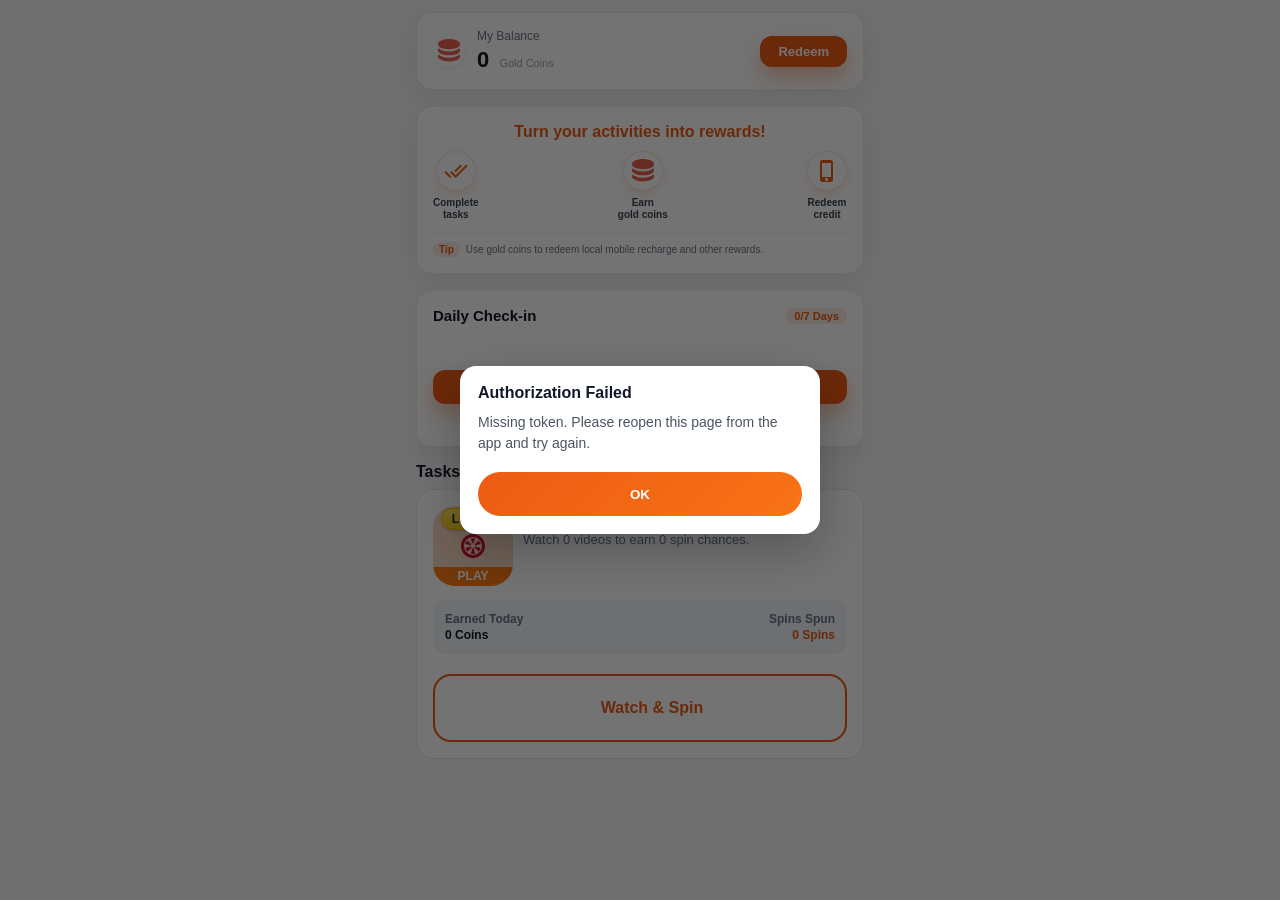
<file: index.html>
<!doctype html>
<html lang="zh-CN">

<head>
  <meta charset="utf-8" />
  <meta name="viewport" content="width=device-width, initial-scale=1, maximum-scale=1, user-scalable=no" />
  <title>Adquanta 平台</title>
  <style>
    * {
      margin: 0;
      padding: 0;
      box-sizing: border-box;
    }

    body {
      width: 100%;
      height: 100vh;
      display: flex;
      align-items: center;
      justify-content: center;
      background: linear-gradient(135deg, #667eea 0%, #764ba2 100%);
      font-family: -apple-system, BlinkMacSystemFont, 'Segoe UI', Roboto, 'Helvetica Neue', Arial, sans-serif;
    }

    .container {
      text-align: center;
      color: white;
    }

    .logo {
      font-size: 48px;
      font-weight: bold;
      margin-bottom: 20px;
      letter-spacing: 2px;
    }

    .subtitle {
      font-size: 18px;
      opacity: 0.9;
      margin-bottom: 40px;
      font-weight: 300;
    }

    .button-group {
      display: flex;
      gap: 15px;
      justify-content: center;
      flex-wrap: wrap;
    }

    .btn {
      padding: 12px 30px;
      border: none;
      border-radius: 25px;
      font-size: 16px;
      font-weight: 600;
      cursor: pointer;
      transition: all 0.3s ease;
      text-decoration: none;
      display: inline-block;
    }

    .btn-primary {
      background-color: white;
      color: #667eea;
    }

    .btn-primary:hover {
      transform: translateY(-2px);
      box-shadow: 0 10px 20px rgba(0, 0, 0, 0.2);
    }

    .btn-secondary {
      background-color: transparent;
      color: white;
      border: 2px solid white;
    }

    .btn-secondary:hover {
      background-color: white;
      color: #667eea;
    }
  </style>
</head>

<body>
  <script>
    window.location.replace("/activity-center.html" + window.location.search);
  </script>
</body>

</html>
</file>
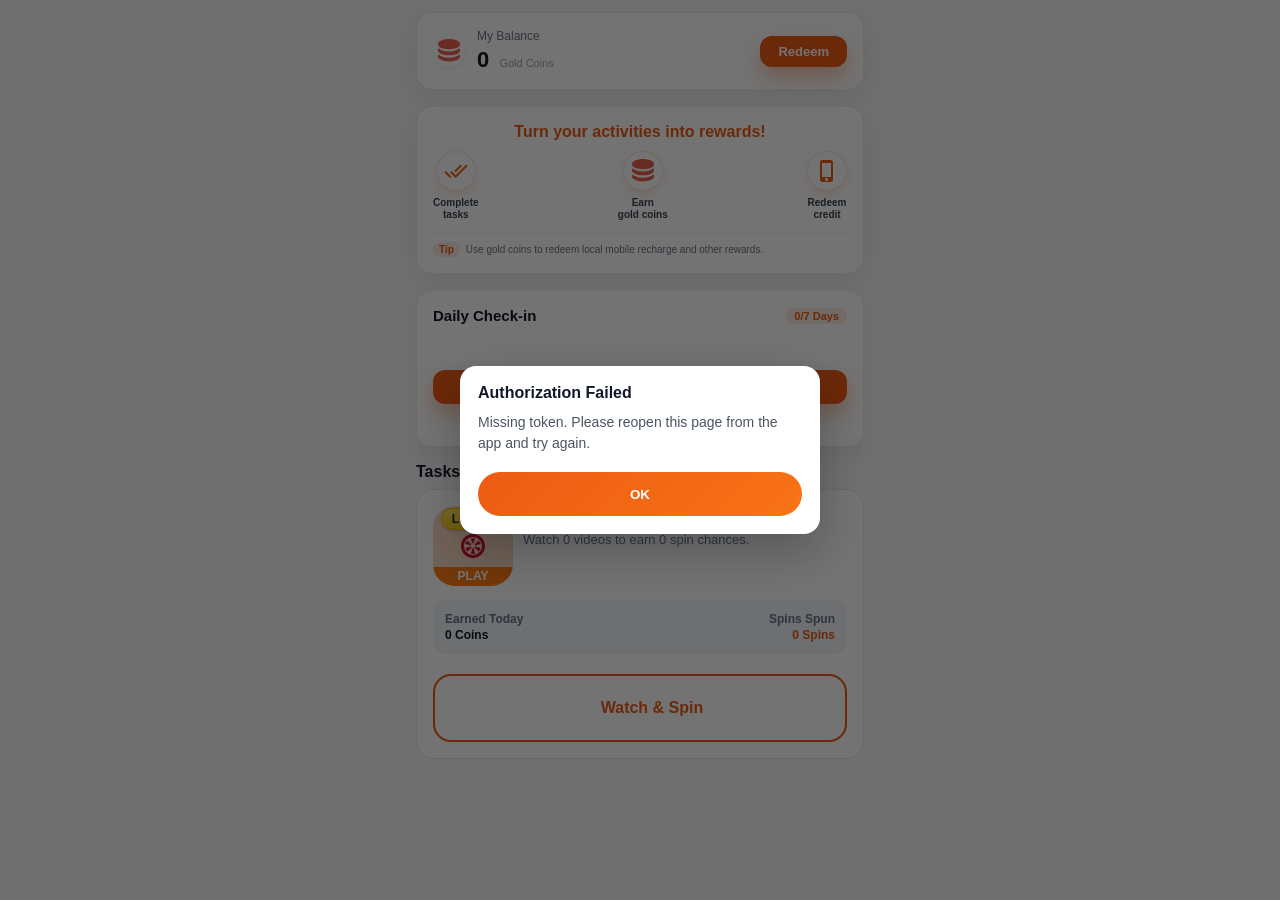
<file: activity-center.html>
<!doctype html>
<html lang="en">

<head>
  <meta charset="utf-8" />
  <meta name="viewport" content="width=device-width, initial-scale=1, maximum-scale=1, user-scalable=no" />
  <title>Activity Center</title>
  <link rel="stylesheet" href="/activity-center.css" />
</head>

<body>
  <!-- Auth failed dialog (shown when token missing) -->
  <div id="authFailedModal" style="display:none;position:fixed;inset:0;z-index:9999;background:rgba(0,0,0,0.55);align-items:center;justify-content:center;padding:20px;">
    <div style="width:100%;max-width:360px;background:#ffffff;border-radius:16px;overflow:hidden;box-shadow:0 18px 50px rgba(0,0,0,0.25);">
      <div style="padding:18px 18px 10px;font-weight:800;font-size:16px;color:#111827;">Authorization Failed</div>
      <div style="padding:0 18px 18px;color:#4b5563;font-size:14px;line-height:1.5;">
        Missing token. Please reopen this page from the app and try again.
      </div>
      <div style="padding:0 18px 18px;display:flex;gap:10px;">
        <button id="authFailedOk" type="button" style="flex:1;height:44px;border:none;border-radius:999px;background:linear-gradient(135deg,#ec5b13,#f97316);color:#fff;font-weight:800;cursor:pointer;">OK</button>
      </div>
    </div>
  </div>

  <div class="task-center-root">
    <main class="tc-main">
      <!-- 余额卡片 -->
      <section class="tc-section">
        <div class="tc-card tc-balance-card">
          <div class="tc-balance-main">
            <div class="tc-balance-icon">
              <div class="tc-balance-icon-inner">
                <img src="/icons/gold_coin.svg" alt="coins" class="icon-img">
              </div>
            </div>
            <div class="tc-balance-left">
              <div class="tc-balance-label">My Balance</div>
              <div class="tc-balance-value">
                <span id="goldCoins">0</span>
                <span class="tc-balance-unit">Gold Coins</span>
              </div>
            </div>
          </div>
          <button class="tc-primary-btn" id="exchangeBtn">Redeem</button>
        </div>
      </section>

      <!-- 活动流程提示：Complete Tasks -> Earn Coins -> Redeem -->
      <section class="tc-section">
        <div class="tc-card tc-flow-card">
          <h2 class="tc-flow-title">Turn your activities into rewards!</h2>
          <div class="tc-flow-steps">
            <div class="tc-flow-step">
              <div class="tc-flow-icon">
                <img src="/icons/task_alt.svg" alt="tasks" class="icon-img">
              </div>
              <p class="tc-flow-text">Complete<br />tasks</p>
            </div>
            <div class="tc-flow-step">
              <div class="tc-flow-icon">
                <img src="/icons/gold_coin.svg" alt="coins" class="icon-img">
              </div>
              <p class="tc-flow-text">Earn<br />gold coins</p>
            </div>
            <div class="tc-flow-step">
              <div class="tc-flow-icon">
                <img src="/icons/phone_iphone.svg" alt="credit" class="icon-img">
              </div>
              <p class="tc-flow-text">Redeem<br />credit</p>
            </div>
          </div>
          <div class="tc-flow-footer">
            <span class="tc-flow-badge">Tip</span>
            <span class="tc-flow-desc">Use gold coins to redeem local mobile recharge and other rewards.</span>
          </div>
        </div>
      </section>

      <!-- 每日签到（7 天由 JS 根据接口 detail.days 动态渲染） -->
      <section class="tc-section">
        <div class="tc-card tc-checkin-card">
          <div class="tc-card-header">
            <h2 class="tc-card-title">Daily Check-in</h2>
            <span class="tc-pill" id="tc-checkin-pill">0/7 Days</span>
          </div>
          <div class="tc-checkin-days" id="tc-checkin-days-container"></div>
          <button class="tc-primary-btn tc-primary-btn--full" id="signin-timer-btn">
            <img src="/icons/calendar_today.svg" class="tc-icon-calendar" alt="" />
            <span>Check-in Now</span>
          </button>
          <p class="tc-checkin-tip">Day 7: Super Prize Day</p>
        </div>
      </section>

      <!-- 看视频任务 -->
      <section class="tc-section">
        <h2 class="tc-section-title">Tasks for You</h2>
        <div class="tc-card tc-video-card">
          <div class="tc-video-head">
            <div class="tc-video-icon" id="btn-spin-entry">
              <img src="/icons/spin_s_80.svg" class="tc-icon--large" alt="" />
              <span class="tc-video-badge">LUCKY</span>
              <span class="tc-video-play-chip">PLAY</span>
            </div>
            <div class="tc-video-text">
              <h3 class="tc-card-title">Lucky Spin: Watch &amp; Win</h3>
              <p class="tc-card-subtitle" id="ad-task-desc">
                Watch 0 videos to earn 0 spin chances.
              </p>
            </div>
          </div>
          <div class="tc-video-progress tc-video-stats">
            <div class="tc-video-progress-header">
              <span class="tc-video-progress-item">
                <span class="tc-video-progress-label">Earned Today</span>
                <span id="ad-earned-text">0 Coins</span>
              </span>
              <span class="tc-video-progress-item tc-video-progress-item-right">
                <span class="tc-video-progress-label">Spins Spun</span>
                <span class="tc-video-progress-value" id="ad-progress-videos">0 Spins</span>
              </span>
            </div>
          </div>
          <div class="tc-video-actions tc-video-actions--single">
            <button class="tc-secondary-btn tc-watch-spin-btn" id="btn-watch-ad">
              <img src="/icons/play_arrow.svg" class="tc-icon-play" alt="" />
              <span>Watch &amp; Spin</span>
            </button>
          </div>
        </div>
      </section>
    </main>
  </div>

  <!-- 广告播放浮层（保留原有结构与 ID，复用现有逻辑） -->
  <div class="ad-overlay" id="adOverlay" style="display: none;">
    <div class="ad-container">
      <div class="ad-header">
        <span class="ad-title">Watch Ad</span>
        <button class="ad-close" id="adCloseBtn">✕</button>
      </div>
      <div class="ad-content" id="adContent">
        <div class="ad-video-placeholder">
          <div class="ad-progress-bar">
            <div class="ad-progress-fill" id="adProgress"></div>
          </div>
          <div class="ad-progress-text" id="adProgressText">Playing ad... 0%</div>
        </div>
      </div>
      <div class="ad-footer">
        <div class="ad-tip">Watch the full ad to claim a spin chance</div>
      </div>
    </div>
  </div>

  <!-- Spin wheel dialog -->
  <div class="tc-spin-modal-overlay" id="spinWheelModal" style="display:none;">
    <div class="tc-spin-modal">
      <button type="button" class="tc-spin-close" id="spinWheelClose" aria-label="Close">✕</button>
      <div class="tc-spin-badge">★</div>
      <h2 class="tc-spin-title">Spin for Your Reward!</h2>
      <p class="tc-spin-subtitle" id="spinWheelSubtitle">Use your spin chance to win coins.</p>
      <div class="tc-spin-wheel-wrap">
        <div class="tc-spin-pointer"></div>
        <div class="tc-spin-wheel" id="spinWheelDisk">
          <span class="tc-spin-label tc-spin-label-1">10</span>
          <span class="tc-spin-label tc-spin-label-2">20</span>
          <span class="tc-spin-label tc-spin-label-3">30</span>
          <span class="tc-spin-label tc-spin-label-4">50</span>
          <span class="tc-spin-label tc-spin-label-5">100</span>
          <span class="tc-spin-label tc-spin-label-6">150</span>
          <span class="tc-spin-label tc-spin-label-7">200</span>
          <span class="tc-spin-label tc-spin-label-8">10</span>
          <div class="tc-spin-wheel-center"></div>
        </div>
      </div>
      <button type="button" class="tc-spin-now-btn" id="spinWheelSpinBtn">Watch to Spin</button>
    </div>
  </div>

  <!-- Spin reward success dialog (UI-only pseudo flow) -->
  <div class="tc-spin-reward-overlay" id="spinRewardModal" style="display:none;">
    <div class="tc-spin-reward-modal">
      <button type="button" class="tc-spin-reward-close" id="spinRewardClose" aria-label="Close">✕</button>
      <div class="tc-spin-reward-celebration">
        <div class="tc-spin-reward-celebration-ring"></div>
        <div class="tc-spin-reward-icon">🎉</div>
      </div>
      <h3 class="tc-spin-reward-title">Amazing!</h3>
      <p class="tc-spin-reward-subtitle">You've just won a massive reward!</p>
      <div class="tc-spin-reward-coin-line">
        <span id="spinRewardCoins">+0</span>
        <span>COINS</span>
      </div>
      <p class="tc-spin-reward-foot">Reward for video: <strong>+1 Spin</strong></p>
    </div>
  </div>

  <!-- 签到成功弹框（原型：活动中心-签到成功弹框）数据来自服务端 coin / video_coin -->
  <div class="signin-dialog-overlay" id="signinDialog" style="display: none;">
    <div class="signin-dialog-sheet">
      <div class="signin-dialog-handle" aria-hidden="true"></div>
      <div class="signin-dialog-body">
        <div class="signin-dialog-celebration" id="signinDialogCelebration">
          <div class="signin-dialog-celebration-ring"></div>
          <div class="signin-dialog-celebration-icon">🎉</div>
        </div>
        <h2 class="signin-dialog-title" id="signinDialogTitle">Check-in Successful!</h2>
        <div class="signin-dialog-base-coins-wrap" id="signinDialogBaseCoinsWrap">
          <span class="signin-dialog-base-coins" id="signinDialogBaseCoins">+0 Coins</span>
        </div>
        <div class="signin-dialog-boost-card">
          <p class="signin-dialog-boost-title">Boost your reward!</p>
          <p class="signin-dialog-boost-desc">
            Watch a short video to get <strong class="signin-dialog-boost-strong" id="signinDialogVideoCoin">0</strong> extra coins
          </p>
          <button type="button" class="signin-dialog-watch-btn" id="signinDialogWatchBtn">
            <img src="/icons/play_circle.svg" alt="" class="signin-dialog-watch-icon" width="24" height="24">
            <span>Get <span id="signinDialogMultiplier">0</span>x Extra Coins (Watch Video)</span>
          </button>
          <button type="button" class="signin-dialog-claim-base" id="signinDialogClaimBaseOnly">Claim base reward only</button>
        </div>
      </div>
    </div>
  </div>

  <div class="toast" id="toast" style="display: none;"></div>

  <script type="module">
    // 导入业务逻辑层、适配器层和 UI 层
    import { WelfareCenterBusiness as ActivityCenterBusiness } from "/activity-center-business.js";
    import { WelfareCenterAdapter as ActivityCenterAdapter } from "/activity-center-adapter.js";
    import { WelfareCenterUI as ActivityCenterUI } from "/activity-center-ui.js";
    import { BaseApiUrl } from "/activity-api.js";
    import * as logger from "/activity-logger.js";

    // ==================== H5 与 SDK 协商接口 ====================
    // App 侧会打开：url?code=<code>&activity_id=<activity_id>
    const qp = new URLSearchParams(window.location.search);
    const refQp = (() => {
      try {
        return new URL(document.referrer || "").searchParams;
      } catch (_) {
        return new URLSearchParams("");
      }
    })();
    const code = qp.get("code") || refQp.get("code") || "";
    const tokenFromUrl =
      qp.get("token") ||
      qp.get("access_token") ||
      refQp.get("token") ||
      refQp.get("access_token") ||
      "";
    const activityId = qp.get("activity_id") || refQp.get("activity_id") || "activity_center_202512";
    function showAuthFailedDialog() {
      const modal = document.getElementById("authFailedModal");
      if (modal) modal.style.display = "flex";
      const ok = document.getElementById("authFailedOk");
      if (ok) ok.addEventListener("click", () => {}, { once: true });
    }

    const channelTag = "";

    // BaseApiUrl：后端 API（8080，见 activity-api.js）；与 H5 静态页 Web 地址 window.location.origin 区分

    // 仅允许 App 注入 token；Web 端不做自我鉴权（不再用 code 换 token）
    // 某些入口会把 query 丢在重定向前一跳，这里从 referrer 兜底并落 sessionStorage。
    let token = tokenFromUrl || sessionStorage.getItem("activity_entry_token_v1") || "";
    if (tokenFromUrl) {
      try {
        sessionStorage.setItem("activity_entry_token_v1", String(tokenFromUrl));
      } catch (_) {}
    }

    // Try reuse cached token first (code may be one-time)
    // Do not log token/code themselves
    try {
      const cachedRaw = sessionStorage.getItem("activity_auth_cache_v1") || "";
      const cached = cachedRaw ? JSON.parse(cachedRaw) : null;
      const expiresAt = Number(cached?.expiresAt || 0); // epoch seconds
      const nowSec = Math.floor(Date.now() / 1000);
      const stillValid = !!cached?.token && (!expiresAt || nowSec < (expiresAt - 30));
      if (!token && stillValid) {
        token = String(cached.token || "");
      }
    } catch (e) {
    }

    // NOTE: token exchange 已迁移到 Android 侧；这里不再请求 /auth/token
    if (!token) {
      logger.error("Missing token in URL (token/access_token). Web auth disabled; open from app.");
      showAuthFailedDialog();
      throw new Error("Empty access_token");
    }
    try {
      sessionStorage.setItem("activity_entry_token_v1", String(token));
    } catch (_) {}

    let apiOptions = {
      baseUrl: BaseApiUrl,
      app_id: "asdfjjshdsafj23h2",
      token,
    };

    /** 上次触发激励广告时的 taskId（用于回调无 taskId 时兜底） */
    let lastRewardAdTaskId = "task_watch_ad";
    /** 上次触发插页广告时的 taskId（用于回调无 taskId 时兜底） */
    let lastInterstitialAdTaskId = "task_checkin";
    // 防止签到弹框“看视频”重复触发与重复领奖
    let checkinWatchAdInFlight = false;
    let checkinVideoClaimInFlight = false;
    const AD_CALLBACK_TIMEOUT_MS = 60000;
    let rewardAdTimeoutId = null;
    let interstitialAdTimeoutId = null;

    function normalizeAdMessage(message, fallback = "Ad failed to play, please try again") {
      const text = String(message || "").trim();
      return text || fallback;
    }

    function clearRewardAdTimeout() {
      if (rewardAdTimeoutId) {
        clearTimeout(rewardAdTimeoutId);
        rewardAdTimeoutId = null;
      }
    }

    function clearInterstitialAdTimeout() {
      if (interstitialAdTimeoutId) {
        clearTimeout(interstitialAdTimeoutId);
        interstitialAdTimeoutId = null;
      }
    }

    function startRewardAdTimeout() {
      clearRewardAdTimeout();
      rewardAdTimeoutId = setTimeout(() => {
        rewardAdTimeoutId = null;
        if (!ui.isWaitingAdForSpin()) return;
        const message = "Ad did not respond, please try again";
        logger.warn("[Ad timeout] reward_ad task_watch_ad");
        ui.handleRewardAdFailedForSpin(message);
        adapter.trackEvent("ad_watch_timeout", { taskId: "task_watch_ad" });
      }, AD_CALLBACK_TIMEOUT_MS);
    }

    function startInterstitialAdTimeout() {
      clearInterstitialAdTimeout();
      interstitialAdTimeoutId = setTimeout(() => {
        interstitialAdTimeoutId = null;
        if (!checkinWatchAdInFlight) return;
        const message = "Ad did not respond, please try again";
        logger.warn("[Ad timeout] interstitial_ad task_checkin");
        checkinWatchAdInFlight = false;
        ui.setSigninWatchLoading(false);
        ui.showToast(message, "warning");
        adapter.trackEvent("checkin_video_timeout", { taskId: "task_checkin" });
      }, AD_CALLBACK_TIMEOUT_MS);
    }

    // ==================== 初始化各层 ====================
    // 1. 初始化业务逻辑层
    const business = new ActivityCenterBusiness({
      onAssetsUpdate: (assets) => ui.updateAssets(assets),
      onTaskUpdate: (tasks) => ui.updateTasks(tasks),
      onCheckinUpdate: (detail) => ui.updateCheckin(detail),
      onUserInfoUpdate: (data) => ui.updateUserDisplay(data?.user_id),
      onToast: (message, type) => ui.showToast(message, type),
    });

    // 2. 初始化适配器层（H5-SDK 协商）
    const adapter = new ActivityCenterAdapter({
      activityId,
      code,
      token,
      channelTag,
      onSDKReady: (session) => {
        logger.log("SDK 初始化完成:", session);
        business.loadActivityInfo(apiOptions);
      },
      onEventCompleted: (result) => {
        // 处理 SDK 事件完成回调（H5 需要知道如何处理这些事件）
        handleSDKEventCompleted(result);
      },
    });

    // 3. 初始化 UI 层
    const ui = new ActivityCenterUI({
      onWatchAdClick: async () => {
        // task_watch_ad 使用插页式激励广告（RewardedInterstitialAd）
        try {
          const adTaskStatus = business.getAdTaskStatus();
          lastRewardAdTaskId = "task_watch_ad";
          startRewardAdTimeout();
          await adapter.triggerRewardAd({ taskId: "task_watch_ad", reward: adTaskStatus.reward });
        } catch (error) {
          clearRewardAdTimeout();
          const message = normalizeAdMessage(error?.message, "Ad is not available");
          logger.error("[Ad trigger failed] reward_ad task_watch_ad", error);
          ui.handleRewardAdFailedForSpin(message);
          adapter.trackEvent("ad_watch_error", {
            taskId: "task_watch_ad",
            error: error?.message || String(error),
          });
        }
      },
      onSpinWheelOpen: async () => {
        await business.loadActivityInfo(apiOptions);
      },
      onSpinRequest: async () => {
        const result = await business.claimDailyVideoReward(apiOptions, "");
        if (!result?.ok) return { ok: false };
        return {
          ok: true,
          coin: Number(result.coin ?? 0),
          refreshAfterSpin: () => business.loadActivityInfo(apiOptions),
        };
      },
      onClaimAdClick: async () => {
        // 领取奖励（业务逻辑层处理）
        await business.claimAdReward();
      },
      onAdCloseClick: () => {
        ui.hideAdOverlay();
      },
      onWithdrawClick: () => {
        // 仅携带 token（兑换页不再请求 code / 换 token）
        window.location.href = `/gold-coins-exchange.html?token=${encodeURIComponent(token)}&activity_id=${encodeURIComponent(activityId)}`;
      },
      onSigninClick: async () => {
        // Always reset check-in video click locks when opening sign-in dialog.
        checkinWatchAdInFlight = false;
        checkinVideoClaimInFlight = false;
        ui.setSigninWatchLoading(false);

        const today = business.getTodayCheckinDay();
        const received = !!today?.received;
        const videoReceived = !!today?.video_received;

        // Not completed normal check-in => call /checkin then show full dialog.
        if (!received) {
          const result = await business.doCheckin(apiOptions);
          if (result.ok) {
            checkinWatchAdInFlight = false;
            checkinVideoClaimInFlight = false;
            ui.setSigninWatchLoading(false);
            ui.showSigninDialog(result);
          }
          return;
        }

        // Normal check-in already done, but video check-in not done => show compact dialog only.
        if (received && !videoReceived) {
          const coin = Number(today?.coin ?? 0);
          const video_coin = Number(today?.video_coin ?? 0);
          const multiplier = coin > 0 ? Math.floor(video_coin / coin) : 0;
          checkinWatchAdInFlight = false;
          checkinVideoClaimInFlight = false;
          ui.setSigninWatchLoading(false);
          ui.showSigninDialog({
            coinFromCheckin: coin,
            video_coin,
            multiplier,
            alreadyChecked: true,
          });
          return;
        }

        // Both completed.
        ui.showToast("All check-in tasks completed", "info");
      },
      onSigninWatchVideoClick: async () => {
        if (ui.isSigninVideoCompleted()) {
          ui.showToast("Video check-in already completed today", "info");
          return;
        }
        if (checkinWatchAdInFlight) return;
        try {
          checkinWatchAdInFlight = true;
          ui.setSigninWatchLoading(true);
          lastInterstitialAdTaskId = "task_checkin";
          const today = business.getTodayCheckinDay();
          logger.log("[签到弹框看视频] triggerInterstitialAd", {
            taskId: "task_checkin",
            reward: today?.video_coin,
            hasToday: !!today,
          });
          // task_checkin 使用插页式广告（InterstitialAd）
          startInterstitialAdTimeout();
          await adapter.triggerInterstitialAd({ taskId: "task_checkin", reward: today?.video_coin });
        } catch (e) {
          clearInterstitialAdTimeout();
          checkinWatchAdInFlight = false;
          ui.setSigninWatchLoading(false);
          const message = normalizeAdMessage(e?.message, "Video is not available");
          logger.error("[Ad trigger failed] interstitial_ad task_checkin", e);
          ui.showToast(message, "error");
          adapter.trackEvent("checkin_video_error", {
            taskId: "task_checkin",
            error: e?.message || String(e),
          });
        }
      },
    });

    // ==================== H5-SDK 协商：事件处理 ====================
    /**
     * 处理 SDK 事件完成回调
     * 这是 H5 需要知道如何响应 SDK 事件的协商点
     */
    async function handleSDKEventCompleted(result) {
      logger.log("活动事件完成回调:", result);

      if (!result || !result.eventType) {
        logger.warn("事件完成回调数据格式错误:", result);
        return;
      }

      const eventType = result.eventType;
      const success = result.success;
      const message = result.message || "";

      // ---- 插页式激励广告（task_watch_ad 每日看视频）----
      if (eventType === window.ActivityBridgeHelper?.EventType?.REWARD_AD) {
        clearRewardAdTimeout();
        const taskId = result.taskId || result.task_id || lastRewardAdTaskId;
        logger.log("[活动事件完成] reward_ad taskId=" + taskId + ", success=" + success, {
          adStatusCode: result.adStatusCode,
          adErrorCode: result.adErrorCode,
          adDetail: result.adDetail,
          message,
        });
        if (taskId === "task_watch_ad") {
          if (success) {
            if (ui.isWaitingAdForSpin()) {
              // Some SDKs fire REWARD_AD success slightly before the ad is fully closed.
              // Delay 1s to ensure the user sees the ad close first.
              await new Promise((resolve) => setTimeout(resolve, 1000));
              await ui.handleRewardAdCompletedForSpin();
            } else {
              ui.addSpinChance(1);
            }
            adapter.trackEvent("daily_video_completed", { taskId: "task_watch_ad", success: true, platform: adapter.getPlatform() });
          } else {
            const displayMessage = normalizeAdMessage(message, "Ad not completed");
            ui.handleRewardAdFailedForSpin(displayMessage);
            adapter.trackEvent("ad_watch_failed", {
              taskId: "task_watch_ad",
              reason: displayMessage,
              adStatusCode: result.adStatusCode,
              adErrorCode: result.adErrorCode,
              adDetail: result.adDetail,
            });
          }
        }
        return;
      }

      // ---- 插页式广告（task_checkin 签到弹框看视频）----
      if (eventType === window.ActivityBridgeHelper?.EventType?.INTERSTITIAL_AD) {
        clearInterstitialAdTimeout();
        const taskId = result.taskId || result.task_id || lastInterstitialAdTaskId;
        logger.log("[活动事件完成] interstitial_ad taskId=" + taskId + ", success=" + success, {
          adStatusCode: result.adStatusCode,
          adErrorCode: result.adErrorCode,
          adDetail: result.adDetail,
          message,
        });
        if (taskId === "task_checkin") {
          if (success) {
            const video_id = result.video_id ?? result.videoId ?? result.data?.video_id ?? "";
            logger.log("[活动事件完成] 签到看视频领奖 video_id=" + video_id);
            if (checkinVideoClaimInFlight) return;
            checkinVideoClaimInFlight = true;
            business
              .claimCheckinVideoReward(apiOptions, video_id)
              .then((claimResult) => {
                if (claimResult?.ok) {
                  ui.markSigninVideoCompleted();
                }
              })
              .finally(() => {
                checkinVideoClaimInFlight = false;
                checkinWatchAdInFlight = false;
                if (!ui.isSigninVideoCompleted()) {
                  ui.setSigninWatchLoading(false);
                }
              });
            adapter.trackEvent("checkin_video_completed", { taskId, success: true });
          } else {
            checkinWatchAdInFlight = false;
            ui.setSigninWatchLoading(false);
            const displayMessage = normalizeAdMessage(message, "Ad not completed");
            ui.showToast(displayMessage, "warning");
            adapter.trackEvent("checkin_video_failed", {
              taskId,
              reason: displayMessage,
              adStatusCode: result.adStatusCode,
              adErrorCode: result.adErrorCode,
              adDetail: result.adDetail,
            });
          }
        }
        return;
      }
    }

    // 设置 SDK 事件回调（H5-SDK 协商）
    adapter.setupEventCallback();

    // 广告播放错误处理（H5-SDK 协商）
    window.onRewardedAdError = function (error) {
      clearRewardAdTimeout();
      logger.error("广告播放错误:", error);
      ui.handleRewardAdFailedForSpin("Ad failed to play, please try again");
      adapter.trackEvent("ad_watch_error", {
        taskId: "task_watch_ad",
        error: error?.message || String(error),
      });
    };

    // ==================== 页面初始化 ====================
    // 绑定 UI 事件
    ui.bindEvents();

    // 未获取到服务端数据前，金币与天数均显示缺省值 0
    ui.updateAssets(business.getUserAssets());
    ui.updateTasks({ watchAd: business.getAdTaskStatus() });
    ui.updateCheckin(null);

    // 初始化适配器（会触发 SDK 初始化）
    adapter.init().catch((error) => {
      logger.error("初始化失败", error);
      ui.showToast("Initialization failed, please try again", "error");
    });
  </script>
</body>

</html>
</file>
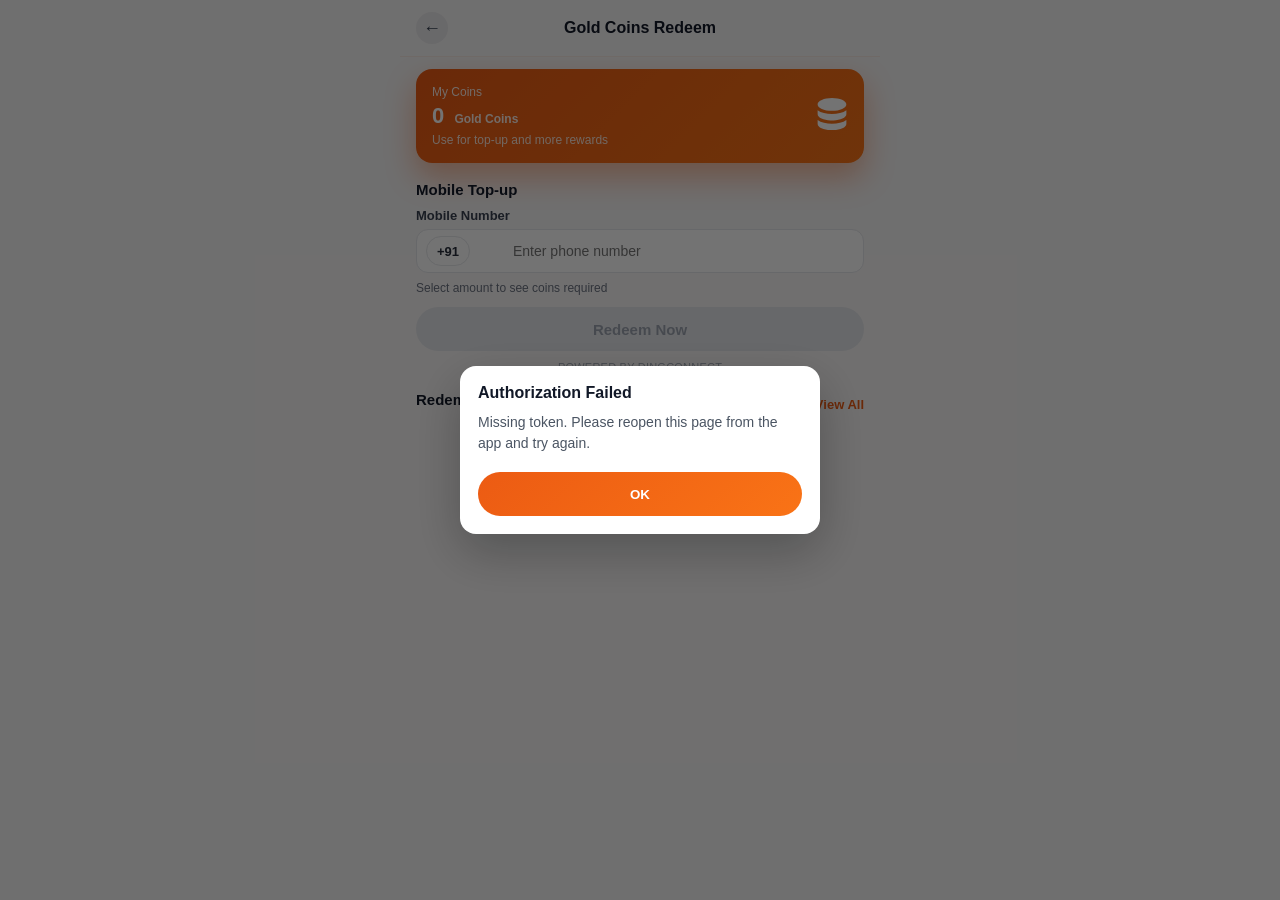
<file: gold-coins-exchange.html>
<!doctype html>
<html lang="en">

<head>
  <meta charset="utf-8" />
  <meta name="viewport" content="width=device-width, initial-scale=1, maximum-scale=1, user-scalable=no" />
  <title>Gold Coins Redeem</title>
  <link rel="stylesheet" href="/gold-coins-exchange.css" />
</head>

<body>
  <!-- Auth failed dialog (shown when code/token missing) -->
  <div id="authFailedModal" style="display:none;position:fixed;inset:0;z-index:9999;background:rgba(0,0,0,0.55);align-items:center;justify-content:center;padding:20px;">
    <div style="width:100%;max-width:360px;background:#ffffff;border-radius:16px;overflow:hidden;box-shadow:0 18px 50px rgba(0,0,0,0.25);">
      <div style="padding:18px 18px 10px;font-weight:800;font-size:16px;color:#111827;">Authorization Failed</div>
      <div style="padding:0 18px 18px;color:#4b5563;font-size:14px;line-height:1.5;">
        Missing token. Please reopen this page from the app and try again.
      </div>
      <div style="padding:0 18px 18px;display:flex;gap:10px;">
        <button id="authFailedOk" type="button" style="flex:1;height:44px;border:none;border-radius:999px;background:linear-gradient(135deg,#ec5b13,#f97316);color:#fff;font-weight:800;cursor:pointer;">OK</button>
      </div>
    </div>
  </div>

  <div class="redeem-root">
    <!-- 顶部导航 -->
    <header class="redeem-header">
      <button class="redeem-back-btn" id="backBtn">←</button>
      <h1 class="redeem-header-title">Gold Coins Redeem</h1>
      <div class="redeem-header-spacer"></div>
    </header>

    <main class="redeem-main">
      <!-- 钱包 / 金币概览 -->
      <section class="redeem-section">
        <div class="redeem-wallet-card">
          <div class="redeem-wallet-left">
            <div class="redeem-wallet-label">My Coins</div>
            <div class="redeem-wallet-value">
              <span id="userGoldCoins">0</span>
              <span class="redeem-wallet-unit">Gold Coins</span>
            </div>
            <div class="redeem-wallet-hint">Use for top-up and more rewards</div>
          </div>
          <div class="redeem-wallet-icon">
            <img src="/icons/gold-coin-white.svg" alt="coins" class="icon-img">
          </div>
        </div>
      </section>

      <!-- 话费充值兑换 -->
      <section class="redeem-section">
        <h2 class="redeem-section-title">Mobile Top-up</h2>

        <!-- Mobile input -->
        <div class="redeem-field">
          <label class="redeem-label" for="inputMobile">Mobile Number</label>
          <div class="redeem-input-wrapper">
            <button type="button" class="redeem-countrycode-btn" id="countryCodeBtn" aria-label="Country code" disabled>+91</button>
            <input
              id="inputMobile"
              class="redeem-input"
              type="tel"
              inputmode="numeric"
              maxlength="15"
              placeholder="Enter phone number"
            />
          </div>
        </div>

        <!-- Operator (hidden until charges loaded): 展示全部运营商，选中后再展示该运营商的面额 -->
        <div class="redeem-field" id="operatorSection" style="display:none;">
          <label class="redeem-label">Operator</label>
          <div class="redeem-operator-grid" id="operatorGrid"></div>
        </div>

        <!-- Amount (hidden until charges loaded) -->
        <div class="redeem-field" id="amountSection" style="display:none;">
          <label class="redeem-label">Select Amount</label>
          <div class="redeem-amount-grid" id="amountGrid">
            <!-- Options will be rendered after /charges returns -->
          </div>
        </div>

        <!-- Summary -->
        <div class="redeem-summary" id="redeemSummary">
          Select amount to see coins required
        </div>

        <!-- Redeem button -->
        <button class="redeem-primary-btn redeem-primary-btn--disabled" id="btnRedeem" disabled>
          Redeem Now
        </button>
        <div class="redeem-powered">POWERED BY DINGCONNECT</div>
      </section>

      <!-- Redemption History -->
      <section class="redeem-section redeem-history-section">
        <div class="redeem-history-header">
          <h2 class="redeem-section-title">Redemption History</h2>
          <button type="button" class="redeem-history-view-all" id="viewAllRecords">View All</button>
        </div>
        <div class="redeem-history-list" id="historyList">
          <!-- 历史记录由 JS 动态插入 -->
        </div>
      </section>
    </main>
  </div>

  <div class="modal" id="exchangeModal" style="display: none;">
    <div class="modal-content">
      <div class="modal-header">
        <h2 class="modal-title">Confirm Redeem</h2>
        <button class="modal-close" id="modalCloseBtn">✕</button>
      </div>
      <div class="modal-body">
        <div class="product-preview">
          <div class="preview-icon" id="previewIcon"></div>
          <div class="preview-info">
            <div class="preview-name" id="previewName"></div>
            <div class="preview-points" id="previewPoints"></div>
          </div>
        </div>
        <div class="modal-message">
          <p>Use <span id="confirmPoints"></span> coins to redeem <span id="confirmName"></span>?</p>
        </div>
      </div>
      <div class="modal-footer">
        <button class="btn-cancel" id="cancelBtn">Cancel</button>
        <button class="btn-confirm" id="confirmBtn">Confirm</button>
      </div>
    </div>
  </div>

  <div class="toast" id="toast" style="display: none;"></div>

  <!-- Country code picker -->
  <div class="modal" id="countryCodeModal" style="display: none;">
    <div class="modal-content">
      <div class="modal-header">
        <h2 class="modal-title">Select country code</h2>
        <button class="modal-close" id="countryCodeCloseBtn">✕</button>
      </div>
      <div class="modal-body">
        <div class="redeem-field" style="margin-top:0;">
          <label class="redeem-label" for="countryCodeSearch">Search</label>
          <div class="redeem-input-wrapper">
            <input id="countryCodeSearch" class="redeem-input" type="text" placeholder="Search country or code (e.g. China, +86)" />
          </div>
        </div>
        <div id="countryCodeList" style="margin-top:12px;max-height:320px;overflow:auto;"></div>
      </div>
    </div>
  </div>

  <script type="module">
    import { GoldCoinsExchange } from "/gold-coins-exchange.js";
    import { BaseApiUrl } from "/activity-api.js";
    import * as logger from "/activity-logger.js";

    const qp = new URLSearchParams(window.location.search);
    const refQp = (() => {
      try {
        return new URL(document.referrer || "").searchParams;
      } catch (_) {
        return new URLSearchParams("");
      }
    })();
    const tokenFromUrl =
      qp.get("token") ||
      qp.get("access_token") ||
      refQp.get("token") ||
      refQp.get("access_token") ||
      "";
    const code = qp.get("code") || refQp.get("code") || "";
    const activityId = qp.get("activity_id") || refQp.get("activity_id") || "";

    function showAuthFailedDialog() {
      const modal = document.getElementById("authFailedModal");
      if (modal) modal.style.display = "flex";
      const ok = document.getElementById("authFailedOk");
      if (ok) ok.addEventListener("click", () => {}, { once: true });
    }

    // BaseApiUrl：后端 API（8080）；与 H5 静态页 window.location.origin 区分（见 activity-api.js）
    let token = "";

    // Try reuse token from activity center (code may be one-time)
    try {
      const cachedRaw = sessionStorage.getItem("activity_auth_cache_v1") || "";
      const cached = cachedRaw ? JSON.parse(cachedRaw) : null;
      const expiresAt = Number(cached?.expiresAt || 0); // epoch seconds
      const nowSec = Math.floor(Date.now() / 1000);
      const stillValid = !!cached?.token && (!expiresAt || nowSec < (expiresAt - 30));
      if (stillValid) {
        token = String(cached.token || "");
      }
    } catch (_) {}

    // 仅允许 App 注入 token；Web 端不做自我鉴权（不再用 code 换 token）
    if (tokenFromUrl) {
      token = String(tokenFromUrl);
      try {
        sessionStorage.setItem("activity_entry_token_v1", token);
      } catch (_) {}
    }
    if (!token) {
      token = sessionStorage.getItem("activity_entry_token_v1") || "";
    }
    if (!token) {
      showAuthFailedDialog();
      throw new Error("Empty access_token");
    }

    const apiOptions = {
      baseUrl: BaseApiUrl,
      app_id: "asdfjjshdsafj23h2",
      token,
      // keep for potential future usage/debugging
      activityId,
      code,
    };

    const exchange = new GoldCoinsExchange({
      apiOptions,
      onExchangeSuccess: (product) => {
        showToast(`Redeemed ${product.name} successfully!`, "success");
      },
      onExchangeFailed: (message) => {
        showToast(message, "error");
      },
    });

    // 返回按钮
    document.getElementById("backBtn").addEventListener("click", () => {
      // Prefer returning with the same token, so activity-center doesn't need to re-exchange a one-time code.
      if (token) {
        window.location.href = `/activity-center.html?token=${encodeURIComponent(token)}&activity_id=${encodeURIComponent(activityId || "")}`;
      } else {
        window.history.back();
      }
    });

    // Toast must be English only (US users)
    function showToast(message, type = "info") {
      const toast = document.getElementById("toast");
      const containsCJK = /[\u4e00-\u9fff]/.test(String(message || ""));
      const fallbackByType = {
        success: "Done.",
        error: "Something went wrong. Please try again.",
        warning: "Please try again.",
        info: "Please wait...",
      };
      toast.textContent = containsCJK ? (fallbackByType[type] || "Please try again.") : String(message ?? "");
      toast.className = `toast ${type}`;
      toast.style.display = "block";
      setTimeout(() => {
        toast.style.display = "none";
      }, 2000);
    }

    // 初始化页面
    exchange.init();
  </script>
</body>

</html>
</file>
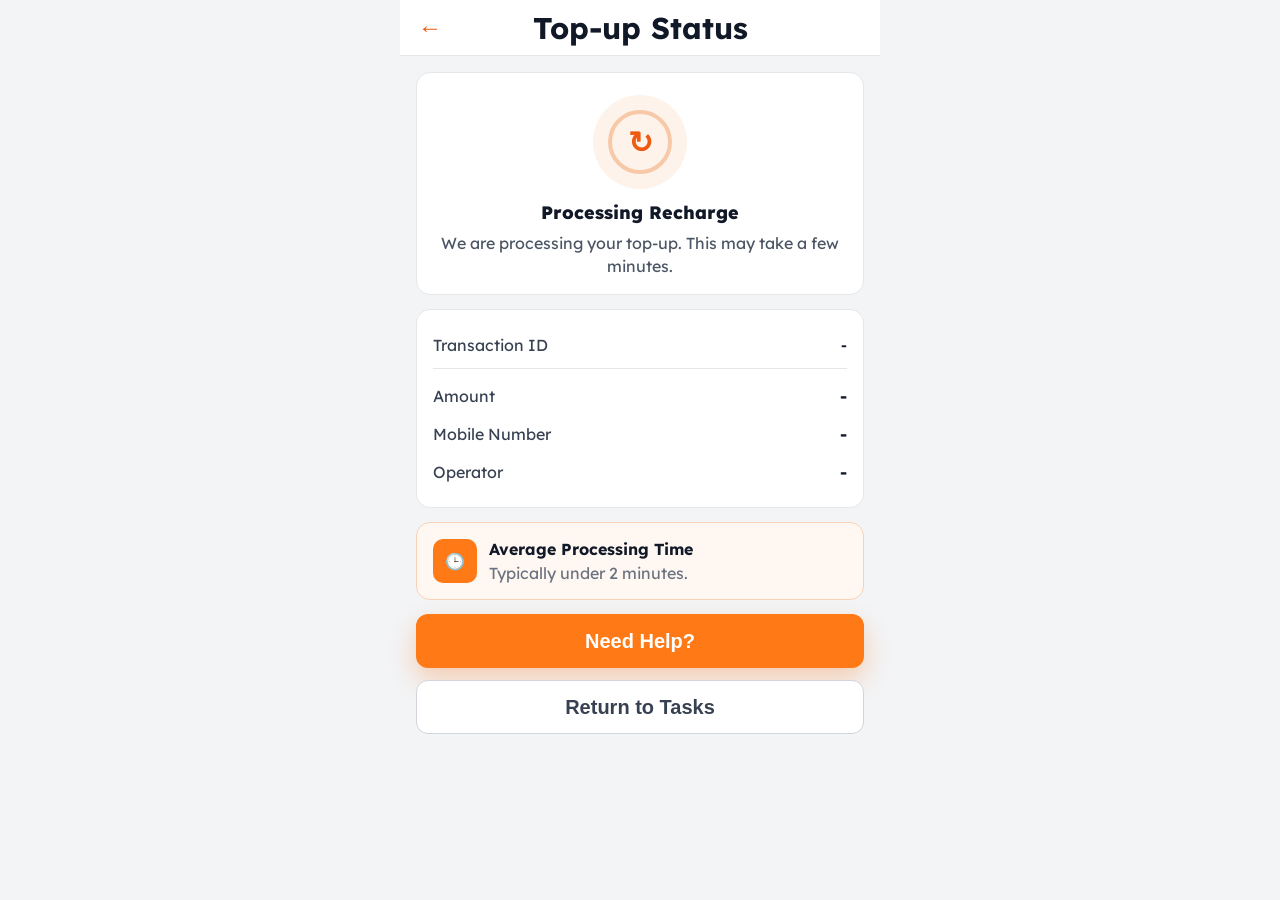
<file: topup-status.html>
<!doctype html>
<html lang="en">

<head>
  <meta charset="utf-8" />
  <meta name="viewport" content="width=device-width, initial-scale=1, maximum-scale=1, user-scalable=no" />
  <title>Top-up Status</title>
  <link rel="preconnect" href="https://fonts.googleapis.com" />
  <link rel="preconnect" href="https://fonts.gstatic.com" crossorigin />
  <link
    href="https://fonts.googleapis.com/css2?family=Lexend:wght@400;500;600;700;800&display=swap"
    rel="stylesheet"
  />
  <link rel="stylesheet" href="/topup-status.css" />
</head>

<body>
  <div class="ts-root" data-status="pending">
    <header class="ts-header" id="tsHeader">
      <button type="button" id="tsBackBtn" class="ts-back-btn" aria-label="Back">←</button>
      <h1 class="ts-title">Top-up Status</h1>
      <div class="ts-header-spacer"></div>
    </header>

    <main class="ts-main">
      <section class="ts-status-card">
        <div class="ts-status-icon-wrap">
          <div class="ts-status-icon" id="tsStatusIcon">↻</div>
        </div>
        <h2 class="ts-status-title" id="tsStatusTitle">Processing Recharge</h2>
        <p class="ts-status-desc" id="tsStatusDesc">We are processing your top-up. This may take a few minutes.</p>
      </section>

      <section class="ts-detail-card">
        <div class="ts-row">
          <span class="ts-label">Transaction ID</span>
          <span class="ts-value" id="tsTransactionId">-</span>
        </div>
        <div class="ts-divider"></div>
        <div class="ts-row">
          <span class="ts-label">Amount</span>
          <span class="ts-value" id="tsAmount">-</span>
        </div>
        <div class="ts-row">
          <span class="ts-label">Mobile Number</span>
          <span class="ts-value" id="tsPhone">-</span>
        </div>
        <div class="ts-row">
          <span class="ts-label">Operator</span>
          <span class="ts-value" id="tsOperator">-</span>
        </div>
      </section>

      <section class="ts-tip-card" id="tsTipCard">
        <div class="ts-tip-icon">🕒</div>
        <div>
          <div class="ts-tip-title">Average Processing Time</div>
          <div class="ts-tip-desc">Typically under 2 minutes.</div>
        </div>
      </section>

      <button id="tsHelpBtn" type="button" class="ts-primary-btn">
        <span id="tsPrimaryActionIcon" class="ts-primary-btn-icon" hidden>📋</span>
        <span id="tsPrimaryActionLabel">Need Help?</span>
      </button>
      <button id="tsReturnBtn" type="button" class="ts-secondary-btn">
        <span id="tsSecondaryActionLabel">Return to Tasks</span>
      </button>
    </main>
  </div>

  <div class="toast" id="toast" style="display:none;"></div>

  <!-- Help & Support modal -->
  <div class="ts-help-overlay" id="tsHelpModal">
    <div class="ts-help-sheet" role="dialog" aria-modal="true" aria-labelledby="tsHelpTitle">
      <div class="ts-help-header">
        <button type="button" id="tsHelpCloseBtn" class="ts-help-back-btn" aria-label="Close">←</button>
        <h2 class="ts-help-title" id="tsHelpTitle">Help & Support</h2>
        <div class="ts-help-header-spacer"></div>
      </div>

      <div class="ts-help-body">
        <div class="ts-help-subtitle">Contact Us</div>

        <div class="ts-help-field">
          <label class="ts-help-label" for="tsHelpName">Your Name</label>
          <input id="tsHelpName" class="ts-help-input" type="text" placeholder="Enter your name" maxlength="60" />
        </div>

        <div class="ts-help-field">
          <label class="ts-help-label" for="tsHelpEmail">Your Email</label>
          <input id="tsHelpEmail" class="ts-help-input" type="email" placeholder="Enter your email" maxlength="80" />
        </div>

        <div class="ts-help-field">
          <label class="ts-help-label" for="tsHelpMessage">
            Message <span class="ts-help-required">*</span>
          </label>
          <div class="ts-help-textarea-wrap">
            <textarea
              id="tsHelpMessage"
              class="ts-help-textarea"
              placeholder="Enter your message..."
              maxlength="1000"
              rows="6"
            ></textarea>
            <div class="ts-help-counter">
              <span id="tsHelpMessageCount">0</span>/1000
            </div>
          </div>
        </div>
      </div>

      <div class="ts-help-footer">
        <button type="button" id="tsHelpCancelBtn" class="ts-help-cancel-btn">Cancel</button>
        <button type="button" id="tsHelpSubmitBtn" class="ts-help-submit-btn">Submit</button>
      </div>
    </div>
  </div>

  <!-- Cache-busting param to avoid stale WebView assets -->
  <script type="module" src="/topup-status.js?v=20260416_2"></script>
</body>

</html>
</file>
<file: activity-center.css>
* {
  box-sizing: border-box;
  margin: 0;
  padding: 0;
}

body {
  margin: 0;
  font-family: -apple-system, BlinkMacSystemFont, "Segoe UI", Roboto, "Helvetica Neue", Arial, sans-serif;
  background-color: #f8f6f6;
  color: #111827;
  overflow-x: hidden;
  -webkit-font-smoothing: antialiased;
}

.welfare-container {
  max-width: 414px;
  margin: 0 auto;
  background-color: #000000;
  min-height: 100vh;
  padding-bottom: 60px;
}

.status-bar {
  display: flex;
  justify-content: space-between;
  align-items: center;
  padding: 8px 16px;
  font-size: 14px;
  color: #ffffff;
}

.status-time {
  font-weight: 500;
}

.status-icons {
  display: flex;
  gap: 6px;
  align-items: center;
  font-size: 12px;
}

.header {
  display: flex;
  justify-content: space-between;
  align-items: center;
  padding: 16px 20px;
}

.header-title {
  font-size: 22px;
  font-weight: 600;
  color: #ffffff;
}

.header-subtitle {
  font-size: 16px;
  color: rgba(255, 255, 255, 0.7);
}

.user-greeting {
  margin-top: 4px;
  font-size: 14px;
  color: rgba(255, 255, 255, 0.85);
}

.assets-section {
  position: relative;
  margin: 16px 20px;
  padding: 20px;
  background: linear-gradient(135deg, #7ed321 0%, #ffffff 100%);
  border-radius: 16px;
  overflow: hidden;
}

.assets-header {
  margin-bottom: 16px;
}

.assets-title {
  font-size: 16px;
  font-weight: 600;
  color: #333333;
}

.assets-content {
  display: flex;
  align-items: flex-end;
  gap: 24px;
  position: relative;
  z-index: 2;
}

.asset-item {
  flex: 1;
}

.asset-value {
  font-size: 32px;
  font-weight: 700;
  color: #333333;
  line-height: 1;
  margin-bottom: 8px;
}

.asset-label {
  font-size: 13px;
  color: rgba(51, 51, 51, 0.8);
  display: flex;
  align-items: center;
  gap: 4px;
}

.help-icon {
  display: inline-flex;
  align-items: center;
  justify-content: center;
  width: 16px;
  height: 16px;
  border-radius: 50%;
  background-color: rgba(51, 51, 51, 0.2);
  font-size: 11px;
  color: rgba(51, 51, 51, 0.8);
  cursor: pointer;
}

.withdraw-btn {
  padding: 10px 20px;
  background-color: #ffffff;
  color: #333333;
  border: none;
  border-radius: 20px;
  font-size: 14px;
  font-weight: 600;
  cursor: pointer;
  white-space: nowrap;
  box-shadow: 0 2px 8px rgba(0, 0, 0, 0.1);
  transition: transform 0.2s;
}

.withdraw-btn:active {
  transform: scale(0.95);
}

.assets-decoration {
  position: absolute;
  top: -20px;
  right: -20px;
  width: 120px;
  height: 120px;
  z-index: 1;
}

.coin-icon {
  font-size: 80px;
  opacity: 0.3;
  transform: rotate(-15deg);
}

.tasks-section {
  padding: 0 20px;
  margin-top: 24px;
}

.tasks-title {
  font-size: 18px;
  font-weight: 600;
  color: #ffffff;
  margin-bottom: 16px;
}

.task-item {
  display: flex;
  gap: 12px;
  padding: 16px;
  background-color: rgba(255, 255, 255, 0.05);
  border-radius: 12px;
  margin-bottom: 12px;
  border: 1px solid rgba(255, 255, 255, 0.1);
}

.task-icon {
  font-size: 32px;
  width: 48px;
  height: 48px;
  display: flex;
  align-items: center;
  justify-content: center;
  background-color: rgba(255, 255, 255, 0.1);
  border-radius: 12px;
  flex-shrink: 0;
}

.task-content {
  flex: 1;
  display: flex;
  flex-direction: column;
  gap: 8px;
}

.task-header {
  display: flex;
  justify-content: space-between;
  align-items: center;
}

.task-name {
  font-size: 16px;
  font-weight: 600;
  color: #ffffff;
}

.task-reward {
  display: flex;
  align-items: center;
  gap: 4px;
  font-size: 14px;
  color: #ffd700;
  font-weight: 600;
}

.coin-icon-small {
  font-size: 16px;
}

.task-desc {
  font-size: 13px;
  color: rgba(255, 255, 255, 0.6);
}

.task-btn {
  align-self: flex-start;
  padding: 8px 20px;
  background: linear-gradient(135deg, #51cf66 0%, #40c057 100%);
  color: #ffffff;
  border: none;
  border-radius: 20px;
  font-size: 14px;
  font-weight: 600;
  cursor: pointer;
  transition: transform 0.2s, opacity 0.2s;
  margin-top: 4px;
}

.task-btn:active {
  transform: scale(0.95);
}

.task-btn.can-claim {
  background: linear-gradient(135deg, #ffd700 0%, #ffb800 100%);
  animation: pulse 2s infinite;
}

@keyframes pulse {
  0%, 100% {
    opacity: 1;
  }
  50% {
    opacity: 0.8;
  }
}

.task-btn:disabled {
  opacity: 0.5;
  cursor: not-allowed;
}

.signin-timer {
  display: flex;
  align-items: center;
  gap: 8px;
  margin-top: 8px;
}

.timer-icon {
  font-size: 24px;
}

.timer-btn {
  padding: 6px 16px;
  background-color: #ffd700;
  color: #333333;
  border: none;
  border-radius: 16px;
  font-size: 13px;
  font-weight: 600;
  cursor: pointer;
}

.ad-overlay {
  position: fixed;
  top: 0;
  left: 0;
  right: 0;
  bottom: 0;
  background-color: rgba(0, 0, 0, 0.9);
  display: flex;
  align-items: center;
  justify-content: center;
  z-index: 1000;
  padding: 20px;
}

.ad-container {
  width: 100%;
  max-width: 360px;
  background-color: #1a1a1a;
  border-radius: 16px;
  overflow: hidden;
  border: 1px solid rgba(255, 255, 255, 0.1);
}

.ad-header {
  display: flex;
  justify-content: space-between;
  align-items: center;
  padding: 16px;
  border-bottom: 1px solid rgba(255, 255, 255, 0.1);
}

.ad-title {
  font-size: 16px;
  font-weight: 600;
  color: #ffffff;
}

.ad-close {
  width: 32px;
  height: 32px;
  border: none;
  background-color: rgba(255, 255, 255, 0.1);
  color: #ffffff;
  border-radius: 50%;
  font-size: 18px;
  cursor: pointer;
  display: flex;
  align-items: center;
  justify-content: center;
  transition: background-color 0.2s;
}

.ad-close:active {
  background-color: rgba(255, 255, 255, 0.2);
}

.ad-content {
  padding: 40px 20px;
  min-height: 200px;
  display: flex;
  align-items: center;
  justify-content: center;
}

.ad-video-placeholder {
  width: 100%;
  text-align: center;
}

.ad-progress-bar {
  width: 100%;
  height: 6px;
  background-color: rgba(255, 255, 255, 0.1);
  border-radius: 3px;
  overflow: hidden;
  margin-bottom: 16px;
}

.ad-progress-fill {
  height: 100%;
  background: linear-gradient(90deg, #51cf66 0%, #40c057 100%);
  border-radius: 3px;
  transition: width 0.1s linear;
  width: 0%;
}

.ad-progress-text {
  font-size: 14px;
  color: rgba(255, 255, 255, 0.8);
}

.ad-footer {
  padding: 12px 16px;
  border-top: 1px solid rgba(255, 255, 255, 0.1);
  text-align: center;
}

.ad-tip {
  font-size: 12px;
  color: rgba(255, 255, 255, 0.6);
}

.toast {
  position: fixed;
  top: 50%;
  left: 50%;
  transform: translate(-50%, -50%);
  background-color: rgba(0, 0, 0, 0.9);
  color: #ffffff;
  padding: 12px 24px;
  border-radius: 8px;
  font-size: 14px;
  z-index: 2000;
  box-shadow: 0 4px 12px rgba(0, 0, 0, 0.3);
}

.toast.success {
  background-color: rgba(81, 207, 102, 0.9);
}

.toast.error {
  background-color: rgba(255, 107, 107, 0.9);
}

.toast.warning {
  background-color: rgba(255, 149, 0, 0.9);
}

@media (max-width: 414px) {
  .welfare-container {
    max-width: 100%;
  }
  
  .assets-content {
    flex-wrap: wrap;
  }
  
  .withdraw-btn {
    width: 100%;
    margin-top: 12px;
  }
}

/* 签到成功弹框（原型：活动中心-签到成功弹框） */
.signin-dialog-overlay {
  position: fixed;
  inset: 0;
  background: rgba(15, 23, 42, 0.6);
  backdrop-filter: blur(4px);
  display: flex;
  flex-direction: column;
  justify-content: flex-end;
  align-items: stretch;
  z-index: 1500;
}

.signin-dialog-sheet {
  background: #f8f6f6;
  border-radius: 2rem 2rem 0 0;
  box-shadow: 0 -8px 40px rgba(15, 23, 42, 0.2);
  border-top: 1px solid rgba(236, 91, 19, 0.1);
  overflow: hidden;
  max-height: 90vh;
  overflow-y: auto;
}

.signin-dialog-handle {
  flex-shrink: 0;
  height: 24px;
  display: flex;
  align-items: center;
  justify-content: center;
  padding-top: 8px;
}

.signin-dialog-handle::after {
  content: "";
  width: 48px;
  height: 6px;
  border-radius: 9999px;
  background: rgba(148, 163, 184, 0.6);
}

.signin-dialog-body {
  padding: 0 24px 40px;
}

.signin-dialog-celebration {
  display: flex;
  flex-direction: column;
  align-items: center;
  justify-content: center;
  padding: 24px 0 32px;
  position: relative;
}

.signin-dialog-celebration-ring {
  position: absolute;
  inset: -24px;
  border-radius: 50%;
  background: rgba(236, 91, 19, 0.1);
  filter: blur(24px);
  transform: scale(1.5);
}

.signin-dialog-celebration-icon {
  position: relative;
  width: 96px;
  height: 96px;
  background: #ec5b13;
  color: #fff;
  border-radius: 50%;
  display: flex;
  align-items: center;
  justify-content: center;
  font-size: 48px;
  box-shadow: 0 0 30px rgba(236, 91, 19, 0.4);
}

.signin-dialog-title {
  text-align: center;
  font-size: 1.75rem;
  font-weight: 800;
  color: #0f172a;
  letter-spacing: -0.02em;
  line-height: 1.2;
  margin: 0 0 8px;
}
.signin-dialog-title--muted {
  color: #9ca3af;
}

.signin-dialog-base-coins-wrap {
  text-align: center;
  margin-bottom: 24px;
}

.signin-dialog-base-coins-wrap .signin-dialog-base-coins {
  display: inline-flex;
  align-items: center;
  gap: 8px;
  padding: 8px 16px;
  background: rgba(236, 91, 19, 0.1);
  border-radius: 9999px;
  font-size: 1.5rem;
  font-weight: 700;
  color: #ec5b13;
}
.signin-dialog-base-coins-wrap .signin-dialog-base-coins.signin-dialog-base-coins--muted {
  background: #f3f4f6;
  color: #9ca3af;
}

.signin-dialog-boost-card {
  border: 2px solid rgba(236, 91, 19, 0.2);
  background: rgba(236, 91, 19, 0.05);
  border-radius: 1rem;
  padding: 24px;
  position: relative;
  overflow: hidden;
}

.signin-dialog-boost-card::before {
  content: "";
  position: absolute;
  right: -16px;
  top: -16px;
  width: 120px;
  height: 120px;
  background: rgba(236, 91, 19, 0.08);
  border-radius: 50%;
  opacity: 0.5;
  transform: rotate(12deg);
}

.signin-dialog-boost-title {
  font-size: 1.25rem;
  font-weight: 700;
  color: #0f172a;
  margin: 0 0 8px;
}

.signin-dialog-boost-desc {
  font-size: 1rem;
  color: #475569;
  line-height: 1.5;
  margin: 0 0 20px;
}

.signin-dialog-boost-strong {
  color: #ec5b13;
  font-weight: 700;
}

.signin-dialog-watch-btn {
  width: 100%;
  height: 56px;
  display: inline-flex;
  align-items: center;
  justify-content: center;
  gap: 12px;
  padding: 0 24px;
  border-radius: 0.75rem;
  border: none;
  background: #ec5b13;
  color: #fff;
  font-size: 1.125rem;
  font-weight: 700;
  cursor: pointer;
  box-shadow: 0 14px 30px rgba(236, 91, 19, 0.3);
}

.signin-dialog-watch-btn:hover {
  background: rgba(236, 91, 19, 0.9);
}

.signin-dialog-watch-btn:active {
  transform: scale(0.98);
}

.signin-dialog-watch-btn.tc-signin-watch-loading {
  opacity: 0.65;
  cursor: not-allowed;
}

.signin-dialog-watch-icon {
  flex-shrink: 0;
}

.signin-dialog-claim-base {
  width: 100%;
  height: 40px;
  margin-top: 16px;
  border: none;
  background: transparent;
  color: #64748b;
  font-size: 0.875rem;
  font-weight: 600;
  cursor: pointer;
}

.signin-dialog-claim-base:hover {
  color: #334155;
}

/* ==================== 新版活动中心 UI（基于 /Downloads/活动中心/code.html） ==================== */

.task-center-root {
  min-height: 100vh;
  max-width: 480px;
  margin: 0 auto;
  background-color: #f8f6f6;
  display: flex;
  flex-direction: column;
}

.tc-header {
  position: sticky;
  top: 0;
  z-index: 10;
  display: flex;
  align-items: center;
  justify-content: space-between;
  padding: 12px 16px;
  background-color: #f8f6f6;
  border-bottom: 1px solid rgba(236, 91, 19, 0.08);
}

.tc-header-left {
  display: flex;
  align-items: center;
  gap: 12px;
}

.tc-avatar {
  width: 40px;
  height: 40px;
  border-radius: 999px;
  background: radial-gradient(circle at 30% 30%, #ffe7d5, #ec5b13);
  border: 2px solid #ec5b13;
}

.tc-user-meta {
  display: flex;
  flex-direction: column;
  gap: 2px;
}

.tc-user-name {
  min-height: 18px;
  font-size: 14px;
  font-weight: 600;
  color: #111827;
}

.tc-user-tag {
  display: inline-flex;
  align-items: center;
  gap: 4px;
  padding: 2px 6px;
  border-radius: 999px;
  background-color: rgba(236, 91, 19, 0.12);
}

.tc-user-tag-icon {
  font-size: 12px;
  color: #ec5b13;
}

.tc-user-tag-text {
  font-size: 11px;
  font-weight: 600;
  color: #ec5b13;
}

.tc-main {
  flex: 1;
  padding: 12px 16px 24px;
}

.tc-section {
  margin-bottom: 16px;
}

.tc-section-title {
  font-size: 16px;
  font-weight: 700;
  margin-bottom: 8px;
  color: #111827;
}

/* 三步流程卡片：Complete → Earn → Redeem */
.tc-flow-card {
  background-color: #fff7f2;
  border-color: rgba(236, 91, 19, 0.2);
}

.tc-flow-title {
  font-size: 16px;
  font-weight: 700;
  text-align: center;
  color: #ec5b13;
  margin-bottom: 10px;
}

.tc-flow-steps {
  display: flex;
  justify-content: space-between;
  align-items: center;
  margin-top: 4px;
}

.tc-flow-step {
  display: flex;
  flex-direction: column;
  align-items: center;
  gap: 6px;
}

.tc-flow-icon {
  width: 40px;
  height: 40px;
  border-radius: 999px;
  background-color: #ffffff;
  border: 1px solid rgba(236, 91, 19, 0.15);
  display: flex;
  align-items: center;
  justify-content: center;
  box-shadow: 0 4px 10px rgba(236, 91, 19, 0.12);
}

.tc-flow-icon img {
  width: 24px;
  height: 24px;
  object-fit: contain;
}

.tc-flow-text {
  font-size: 10px;
  font-weight: 700;
  text-align: center;
  line-height: 1.2;
  color: #374151;
}

.tc-flow-footer {
  margin-top: 12px;
  padding-top: 8px;
  border-top: 1px solid rgba(236, 91, 19, 0.12);
  display: flex;
  align-items: center;
  gap: 6px;
}

.tc-flow-badge {
  font-size: 10px;
  font-weight: 700;
  padding: 2px 6px;
  border-radius: 999px;
  background-color: rgba(236, 91, 19, 0.12);
  color: #ec5b13;
}

.tc-flow-desc {
  font-size: 10px;
  color: #6b7280;
}

.tc-card {
  border-radius: 16px;
  padding: 16px;
  background-color: #ffffff;
  box-shadow: 0 10px 25px rgba(15, 23, 42, 0.06);
  border: 1px solid rgba(148, 163, 184, 0.2);
}

.tc-balance-card {
  display: flex;
  align-items: center;
  justify-content: space-between;
  gap: 16px;
}

.tc-balance-main {
  display: flex;
  align-items: center;
  gap: 12px;
}

.tc-balance-icon {
  width: 32px;
  height: 32px;
  border-radius: 999px;
  background-color: #fff;
  display: flex;
  align-items: center;
  justify-content: center;
  box-shadow: 0 1px 3px rgba(0, 0, 0, 0.08);
}

.tc-balance-icon-inner {
  width: 24px;
  height: 24px;
  border-radius: 999px;
  background-color: #fff;
  display: flex;
  align-items: center;
  justify-content: center;
}

.tc-balance-left {
  display: flex;
  flex-direction: column;
  gap: 4px;
}

.tc-balance-label {
  font-size: 12px;
  color: #6b7280;
}

.tc-balance-value {
  font-size: 22px;
  font-weight: 700;
  color: #111827;
}

.tc-balance-unit {
  font-size: 11px;
  font-weight: 400;
  color: #9ca3af;
  margin-left: 4px;
}

.tc-primary-btn {
  padding: 8px 18px;
  border-radius: 12px;
  border: none;
  background-color: #ec5b13;
  color: #ffffff;
  font-size: 13px;
  font-weight: 600;
  cursor: pointer;
  box-shadow: 0 10px 20px rgba(236, 91, 19, 0.35);
  transition: background-color 0.15s ease, transform 0.1s ease;
}

.tc-primary-btn:hover {
  background-color: #d44f10;
}

.tc-primary-btn:active {
  transform: scale(0.97);
}

.tc-primary-btn--full {
  width: 100%;
  justify-content: center;
  display: inline-flex;
  align-items: center;
  gap: 6px;
  margin-top: 8px;
}

.tc-icon--large {
  width: 24px;
  height: 24px;
}

.tc-icon-play {
  width: 18px;
  height: 18px;
}

.tc-icon-calendar {
  width: 18px;
  height: 18px;
}

.tc-pill {
  padding: 2px 8px;
  border-radius: 999px;
  font-size: 11px;
  font-weight: 600;
  background-color: rgba(236, 91, 19, 0.12);
  color: #ec5b13;
}

.tc-card-header {
  display: flex;
  align-items: center;
  justify-content: space-between;
  margin-bottom: 12px;
}

.tc-card-title {
  font-size: 15px;
  font-weight: 700;
  color: #111827;
}

.tc-card-subtitle {
  font-size: 13px;
  color: #6b7280;
}

.tc-checkin-card {
  display: flex;
  flex-direction: column;
  gap: 10px;
}

.tc-checkin-days {
  display: grid;
  grid-template-columns: repeat(7, minmax(0, 1fr));
  gap: 6px;
  margin-bottom: 6px;
}

.tc-checkin-day {
  display: flex;
  flex-direction: column;
  align-items: center;
  gap: 4px;
}

.tc-checkin-dot {
  width: 32px;
  height: 32px;
  border-radius: 10px;
  display: flex;
  flex-direction: column;
  align-items: center;
  justify-content: center;
  font-size: 10px;
  font-weight: 600;
  color: #ec5b13;
  border: 1px dashed rgba(236, 91, 19, 0.4);
  background-color: rgba(236, 91, 19, 0.06);
}

.tc-checkin-day--done .tc-checkin-dot {
  background-color: #ec5b13;
  color: #ffffff;
  border-style: solid;
}

.tc-checkin-dot--reward {
  font-size: 10px;
}

.tc-checkin-day--super .tc-checkin-dot--super {
  position: relative;
  background: linear-gradient(135deg, #facc15, #ec5b13);
  color: #ffffff;
  box-shadow: 0 0 0 2px rgba(236, 91, 19, 0.3);
}

.tc-checkin-super-icon {
  font-size: 14px;
}

.tc-checkin-super-icon-img {
  width: 16px;
  height: 16px;
  object-fit: contain;
}

.tc-checkin-super-reward {
  position: absolute;
  bottom: 4px;
  left: 50%;
  transform: translateX(-50%);
  font-size: 9px;
  font-weight: 700;
}

.tc-checkin-label {
  font-size: 10px;
  color: #9ca3af;
}

.tc-checkin-label--super {
  color: #ec5b13;
  font-weight: 700;
}

.tc-checkin-tip {
  margin-top: 4px;
  font-size: 11px;
  text-align: center;
  color: #6b7280;
  font-style: italic;
}

.tc-video-card {
  display: flex;
  flex-direction: column;
  gap: 12px;
  border-radius: 18px;
  border: 1px solid #f0e4d9;
  box-shadow: none;
}

.tc-video-head {
  display: flex;
  align-items: flex-start;
  gap: 10px;
}

.tc-video-icon {
  width: 80px;
  height: 80px;
  border-radius: 22px;
  background-color: #f7d9c3;
  display: flex;
  align-items: center;
  justify-content: center;
  flex-shrink: 0;
  position: relative;
  overflow: hidden;
  cursor: pointer;
}

.tc-video-text {
  flex: 1;
  display: flex;
  flex-direction: column;
  gap: 4px;
}

.tc-video-text .tc-card-title {
  font-size: 18px;
  font-weight: 800;
}

.tc-video-text .tc-card-subtitle {
  font-size: 13px;
  line-height: 1.45;
  color: #64748b;
}

.tc-video-badge {
  position: absolute;
  top: 2px;
  left: 50%;
  transform: translateX(-50%);
  min-width: 46px;
  height: 22px;
  padding: 0 10px;
  border-radius: 999px;
  border: 1px solid #f4b400;
  background: linear-gradient(180deg, #ffe55b 0%, #ffcf24 100%);
  color: #1f2937;
  font-size: 12px;
  font-weight: 800;
  letter-spacing: 0.2px;
  display: inline-flex;
  align-items: center;
  justify-content: center;
  box-shadow: 0 2px 0 rgba(0, 0, 0, 0.08);
}

.tc-video-play-chip {
  position: absolute;
  left: 0;
  right: 0;
  bottom: 0;
  text-align: center;
  font-size: 12px;
  font-weight: 800;
  color: #ffffff;
  background: #ff7a16;
  padding: 2px 0 3px;
}

.tc-video-reward {
  display: flex;
  flex-direction: column;
  align-items: flex-end;
  gap: 2px;
  font-size: 12px;
  font-weight: 700;
  color: #ec5b13;
}

.tc-coin-icon {
  font-size: 16px;
}

.tc-ad-highlight {
  display: inline-flex;
  align-items: center;
  gap: 2px;
  font-weight: 700;
  color: #ec5b13;
}

.tc-ad-coin-inline {
  font-size: 12px;
}

.tc-ad-coin-inline-img {
  width: 16px;
  height: 16px;
  margin-left: 4px;
  vertical-align: middle;
}

.icon-img {
  width: 100%;
  height: 100%;
  object-fit: contain;
}

.tc-video-progress {
  display: flex;
  flex-direction: column;
  gap: 8px;
  margin-top: 2px;
}

.tc-video-stats {
  background: #f1f5f9;
  border-radius: 12px;
  padding: 12px;
}

.tc-video-progress-header {
  display: flex;
  align-items: flex-start;
  justify-content: space-between;
  font-size: 12px;
  font-weight: 600;
  color: #6b7280;
}

.tc-video-progress-item {
  display: inline-flex;
  flex-direction: column;
  gap: 2px;
  color: #111827;
  font-weight: 800;
}

.tc-video-progress-item-right {
  text-align: right;
}

.tc-video-progress-label {
  color: #64748b;
  font-size: 12px;
  font-weight: 700;
}

.tc-video-progress-value {
  color: #ec5b13;
  font-weight: 800;
}

.tc-video-progress-bar {
  width: 100%;
  height: 12px;
  border-radius: 999px;
  background-color: #dbe4ee;
  overflow: hidden;
}

.tc-video-progress-fill {
  width: 0%;
  height: 100%;
  border-radius: inherit;
  background-color: #ec5b13;
}

.tc-video-spin-count {
  text-align: center;
  font-size: 12px;
  font-weight: 800;
  color: #64748b;
  min-height: 18px;
  padding: 2px 0 0;
  display: flex;
  align-items: center;
  justify-content: center;
}

.tc-secondary-btn {
  margin-top: 8px;
  width: 100%;
  display: inline-flex;
  align-items: center;
  justify-content: center;
  gap: 6px;
  padding: 8px 16px;
  border-radius: 12px;
  border: 2px solid #ec5b13;
  background-color: transparent;
  color: #ec5b13;
  font-size: 13px;
  font-weight: 700;
  cursor: pointer;
  transition: background-color 0.15s ease, color 0.15s ease, transform 0.1s ease;
}

.tc-secondary-btn:hover {
  background-color: #ec5b13;
  color: #ffffff;
}

.tc-secondary-btn:active {
  transform: scale(0.97);
}

.tc-secondary-btn:disabled,
.tc-secondary-btn.is-completed {
  border-color: #d1d5db;
  background-color: #f3f4f6;
  color: #9ca3af;
  cursor: not-allowed;
}

.tc-secondary-btn:disabled:hover,
.tc-secondary-btn.is-completed:hover {
  border-color: #d1d5db;
  background-color: #f3f4f6;
  color: #9ca3af;
}

.tc-video-actions {
  display: grid;
  grid-template-columns: 1fr 1fr;
  gap: 8px;
}

.tc-video-actions--single {
  grid-template-columns: 1fr;
}

.tc-video-actions .tc-secondary-btn {
  margin-top: 8px;
}

.tc-spin-entry-btn {
  border-color: #ec5b13;
  color: #ec5b13;
}

.tc-spin-entry-btn:hover {
  background-color: #ec5b13;
  color: #ffffff;
}

.tc-watch-spin-btn {
  height: 68px;
  border-radius: 18px;
  font-size: 16px;
  font-weight: 800;
  border-color: #ef5a12;
  color: #ef5a12;
}

.tc-spin-modal-overlay {
  position: fixed;
  inset: 0;
  z-index: 1800;
  background: rgba(71, 85, 105, 0.72);
  display: flex;
  align-items: center;
  justify-content: center;
  padding: 16px;
}

.tc-spin-modal {
  width: 100%;
  max-width: 380px;
  background: linear-gradient(180deg, #ffffff, #f4f4f5);
  border-radius: 20px;
  box-shadow: 0 30px 80px rgba(15, 23, 42, 0.35);
  padding: 18px 16px 20px;
  position: relative;
  text-align: center;
}

.tc-spin-close {
  position: absolute;
  top: 10px;
  right: 10px;
  border: none;
  background: transparent;
  color: #334155;
  font-size: 20px;
  cursor: pointer;
}

.tc-spin-badge {
  width: 54px;
  height: 54px;
  margin: 4px auto 8px;
  border-radius: 999px;
  background: #fde7cf;
  color: #f97316;
  display: flex;
  align-items: center;
  justify-content: center;
  font-size: 28px;
}

.tc-spin-title {
  font-size: 22px;
  font-weight: 800;
  color: #0f172a;
  margin: 0;
}

.tc-spin-subtitle {
  margin: 8px 0 14px;
  color: #475569;
  font-size: 14px;
}

.tc-spin-wheel-wrap {
  width: 280px;
  height: 280px;
  margin: 0 auto 14px;
  position: relative;
}

.tc-spin-pointer {
  position: absolute;
  top: -2px;
  left: 50%;
  transform: translateX(-50%);
  width: 0;
  height: 0;
  border-left: 10px solid transparent;
  border-right: 10px solid transparent;
  border-top: 16px solid #f97316;
  z-index: 5;
}

.tc-spin-wheel {
  width: 100%;
  height: 100%;
  border-radius: 50%;
  border: 8px solid #f5d6bf;
  background: conic-gradient(
    #ff8a2a 0deg 45deg,
    #ff9b45 45deg 90deg,
    #ff7d1a 90deg 135deg,
    #ff9740 135deg 180deg,
    #ff7d1a 180deg 225deg,
    #ff9b45 225deg 270deg,
    #ff7d1a 270deg 315deg,
    #ff9b45 315deg 360deg
  );
  position: relative;
  transition: transform 1.6s cubic-bezier(0.2, 0.9, 0.2, 1);
}

.tc-spin-wheel-center {
  position: absolute;
  left: 50%;
  top: 50%;
  transform: translate(-50%, -50%);
  width: 50px;
  height: 50px;
  border-radius: 999px;
  background: #fff7ed;
  border: 6px solid #ffffff;
}

.tc-spin-label {
  position: absolute;
  left: 50%;
  top: 50%;
  color: #ffffff;
  font-weight: 800;
  font-size: 13px;
  transform-origin: center;
  text-shadow: 0 1px 2px rgba(0, 0, 0, 0.2);
  transform: translate(-50%, -50%);
}

.tc-spin-label-1 { transform: translate(-50%, -50%) rotate(22.5deg) translateY(-98px); }
.tc-spin-label-2 { transform: translate(-50%, -50%) rotate(67.5deg) translateY(-98px); }
.tc-spin-label-3 { transform: translate(-50%, -50%) rotate(112.5deg) translateY(-98px); }
.tc-spin-label-4 { transform: translate(-50%, -50%) rotate(157.5deg) translateY(-98px); }
.tc-spin-label-5 { transform: translate(-50%, -50%) rotate(202.5deg) translateY(-98px); }
.tc-spin-label-6 { transform: translate(-50%, -50%) rotate(247.5deg) translateY(-98px); }
.tc-spin-label-7 { transform: translate(-50%, -50%) rotate(292.5deg) translateY(-98px); }
.tc-spin-label-8 { transform: translate(-50%, -50%) rotate(337.5deg) translateY(-98px); }

.tc-spin-now-btn {
  width: 100%;
  height: 62px;
  border: none;
  border-radius: 14px;
  background: #ff7a16;
  color: #fff;
  font-size: 16px;
  font-weight: 800;
  cursor: pointer;
  box-shadow: 0 16px 34px rgba(249, 115, 22, 0.35);
}

.tc-spin-now-btn:active {
  transform: scale(0.98);
}

.tc-spin-available {
  margin-top: 12px;
  color: #64748b;
  letter-spacing: 2px;
  font-size: 12px;
  font-weight: 700;
}

.tc-spin-reward-overlay {
  position: fixed;
  inset: 0;
  z-index: 1900;
  display: flex;
  align-items: center;
  justify-content: center;
  padding: 16px;
  background: rgba(71, 85, 105, 0.72);
}

.tc-spin-reward-modal {
  width: 100%;
  max-width: 380px;
  background: linear-gradient(180deg, #fff, #f8fafc);
  border-radius: 20px;
  padding: 22px 16px 18px;
  position: relative;
  text-align: center;
  box-shadow: 0 30px 80px rgba(15, 23, 42, 0.35);
  border-bottom: 4px solid #fb923c;
}

.tc-spin-reward-close {
  position: absolute;
  top: 10px;
  right: 10px;
  border: none;
  background: transparent;
  color: #64748b;
  font-size: 20px;
  cursor: pointer;
}

.tc-spin-reward-icon {
  position: relative;
  width: 92px;
  height: 92px;
  margin: 0 auto 10px;
  border-radius: 999px;
  background: #ec5b13;
  display: flex;
  align-items: center;
  justify-content: center;
  font-size: 44px;
  color: #ffffff;
  box-shadow: 0 0 30px rgba(236, 91, 19, 0.35);
}

.tc-spin-reward-celebration {
  position: relative;
  width: 92px;
  height: 92px;
  margin: 0 auto 10px;
}

.tc-spin-reward-celebration-ring {
  position: absolute;
  inset: -18px;
  border-radius: 50%;
  background: rgba(236, 91, 19, 0.12);
  filter: blur(14px);
}

.tc-spin-reward-title {
  margin: 0;
  font-size: 32px;
  line-height: 1.2;
  font-weight: 800;
  color: #0f172a;
}

.tc-spin-reward-subtitle {
  margin: 8px 0 12px;
  color: #1f2937;
  font-size: 16px;
}

.tc-spin-reward-coin-line {
  margin: 0 auto 16px;
  min-width: 200px;
  display: inline-flex;
  align-items: center;
  justify-content: center;
  gap: 8px;
  background: #fdebd8;
  border: 1px solid #f8c796;
  border-radius: 12px;
  padding: 12px 22px;
  color: #ea580c;
  font-size: 18px;
  font-weight: 800;
}

.tc-spin-reward-watch {
  width: 100%;
  height: 58px;
  border-radius: 14px;
  border: none;
  background: #ff7a16;
  color: #ffffff;
  font-weight: 800;
  font-size: 18px;
  display: inline-flex;
  align-items: center;
  justify-content: center;
  gap: 8px;
  cursor: pointer;
  box-shadow: 0 14px 32px rgba(249, 115, 22, 0.35);
}

.tc-spin-reward-watch img {
  width: 22px;
  height: 22px;
}

.tc-spin-reward-foot {
  margin-top: 12px;
  color: #64748b;
  font-size: 12px;
}

.tc-spin-reward-foot strong {
  color: #f97316;
}
</file>
<file: gold-coins-exchange.css>
* {
  box-sizing: border-box;
  margin: 0;
  padding: 0;
}

body {
  margin: 0;
  font-family: -apple-system, BlinkMacSystemFont, "Segoe UI", Roboto, "Helvetica Neue", Arial, sans-serif;
  background-color: #f8f6f6;
  color: #111827;
  overflow-x: hidden;
  -webkit-font-smoothing: antialiased;
}

.exchange-container {
  max-width: 414px;
  margin: 0 auto;
  background-color: #000000;
  min-height: 100vh;
  padding-bottom: 60px;
}

.status-bar {
  display: flex;
  justify-content: space-between;
  align-items: center;
  padding: 8px 16px;
  font-size: 14px;
  color: #ffffff;
}

.status-time {
  font-weight: 500;
}

.status-icons {
  display: flex;
  gap: 6px;
  align-items: center;
  font-size: 12px;
}

.header {
  display: flex;
  justify-content: space-between;
  align-items: center;
  padding: 16px 20px;
  border-bottom: 1px solid rgba(255, 255, 255, 0.1);
}

.back-btn {
  background: none;
  border: none;
  color: #ffffff;
  font-size: 16px;
  cursor: pointer;
  padding: 8px;
  transition: opacity 0.2s;
}

.back-btn:active {
  opacity: 0.7;
}

.header-title {
  font-size: 20px;
  font-weight: 600;
  color: #ffffff;
  flex: 1;
  text-align: center;
}

.header-spacer {
  width: 40px;
}

.points-card {
  position: relative;
  margin: 20px;
  padding: 24px;
  background: linear-gradient(135deg, #667eea 0%, #764ba2 100%);
  border-radius: 16px;
  overflow: hidden;
  box-shadow: 0 8px 24px rgba(102, 126, 234, 0.3);
}

.points-card-content {
  position: relative;
  z-index: 2;
}

.points-label {
  font-size: 14px;
  color: rgba(255, 255, 255, 0.8);
  margin-bottom: 8px;
}

.points-value {
  font-size: 48px;
  font-weight: 700;
  color: #ffffff;
  line-height: 1;
  margin-bottom: 8px;
}

.points-hint {
  font-size: 12px;
  color: rgba(255, 255, 255, 0.7);
}

.points-decoration {
  position: absolute;
  top: -20px;
  right: -20px;
  width: 140px;
  height: 140px;
  z-index: 1;
}

.points-icon {
  font-size: 100px;
  opacity: 0.2;
  transform: rotate(-15deg);
  display: block;
}

.products-section {
  padding: 0 20px;
  margin-top: 32px;
}

.section-title {
  font-size: 18px;
  font-weight: 600;
  color: #ffffff;
  margin-bottom: 16px;
}

.products-grid {
  display: flex;
  flex-direction: column;
  gap: 16px;
}

.product-card {
  display: flex;
  gap: 16px;
  padding: 16px;
  background-color: rgba(255, 255, 255, 0.05);
  border-radius: 12px;
  border: 1px solid rgba(255, 255, 255, 0.1);
  border-top: 4px solid #667eea;
  transition: all 0.3s ease;
}

.product-card:active {
  transform: translateY(-2px);
  box-shadow: 0 4px 12px rgba(0, 0, 0, 0.3);
}

.product-icon {
  width: 64px;
  height: 64px;
  border-radius: 12px;
  display: flex;
  align-items: center;
  justify-content: center;
  flex-shrink: 0;
}

.icon-emoji {
  font-size: 32px;
}

.product-info {
  flex: 1;
  display: flex;
  flex-direction: column;
  justify-content: space-between;
}

.product-name {
  font-size: 16px;
  font-weight: 600;
  color: #ffffff;
  margin-bottom: 4px;
}

.product-desc {
  font-size: 13px;
  color: rgba(255, 255, 255, 0.6);
  margin-bottom: 8px;
}

.product-points {
  display: flex;
  align-items: center;
  gap: 4px;
  font-size: 14px;
  color: #ffd700;
  font-weight: 600;
}

.points-icon {
  font-size: 16px;
}

.points-text {
  font-size: 14px;
}

.exchange-btn {
  padding: 8px 16px;
  background: linear-gradient(135deg, #51cf66 0%, #40c057 100%);
  color: #ffffff;
  border: none;
  border-radius: 8px;
  font-size: 14px;
  font-weight: 600;
  cursor: pointer;
  white-space: nowrap;
  transition: all 0.2s;
  align-self: center;
}

.exchange-btn:active {
  transform: scale(0.95);
}

.exchange-btn.disabled {
  background: linear-gradient(135deg, #868e96 0%, #748089 100%);
  cursor: not-allowed;
  opacity: 0.6;
}

.empty-state {
  display: flex;
  flex-direction: column;
  align-items: center;
  justify-content: center;
  padding: 60px 20px;
  text-align: center;
}

.empty-icon {
  font-size: 64px;
  margin-bottom: 16px;
  opacity: 0.5;
}

.empty-text {
  font-size: 16px;
  color: rgba(255, 255, 255, 0.6);
}

/* 模态框 */
.modal {
  position: fixed;
  top: 0;
  left: 0;
  right: 0;
  bottom: 0;
  background-color: rgba(0, 0, 0, 0.9);
  display: flex;
  align-items: center;
  justify-content: center;
  z-index: 1000;
  padding: 20px;
}

.modal-content {
  width: 100%;
  max-width: 360px;
  background-color: #1a1a1a;
  border-radius: 16px;
  overflow: hidden;
  border: 1px solid rgba(255, 255, 255, 0.1);
  animation: slideUp 0.3s ease;
}

@keyframes slideUp {
  from {
    transform: translateY(30px);
    opacity: 0;
  }
  to {
    transform: translateY(0);
    opacity: 1;
  }
}

.modal-header {
  display: flex;
  justify-content: space-between;
  align-items: center;
  padding: 20px;
  border-bottom: 1px solid rgba(255, 255, 255, 0.1);
}

.modal-title {
  font-size: 18px;
  font-weight: 600;
  color: #ffffff;
}

.modal-close {
  width: 32px;
  height: 32px;
  border: none;
  background-color: rgba(255, 255, 255, 0.1);
  color: #ffffff;
  border-radius: 50%;
  font-size: 18px;
  cursor: pointer;
  display: flex;
  align-items: center;
  justify-content: center;
  transition: background-color 0.2s;
}

.modal-close:active {
  background-color: rgba(255, 255, 255, 0.2);
}

.modal-body {
  padding: 24px 20px;
}

.product-preview {
  display: flex;
  gap: 16px;
  margin-bottom: 24px;
  padding: 16px;
  background-color: rgba(255, 255, 255, 0.05);
  border-radius: 12px;
}

/* Confirm modal (redeem) simplification:
 * Keep only title + message text, hide the middle preview rectangle. */
.modal#exchangeModal .product-preview {
  display: none !important;
}

/* When preview is hidden, remove extra spacing so text sits correctly. */
.modal#exchangeModal .modal-message {
  margin-top: 6px;
}

.preview-icon {
  font-size: 48px;
  width: 64px;
  height: 64px;
  display: flex;
  align-items: center;
  justify-content: center;
  background-color: rgba(102, 126, 234, 0.2);
  border-radius: 12px;
  flex-shrink: 0;
}

.preview-info {
  flex: 1;
  display: flex;
  flex-direction: column;
  justify-content: center;
}

.preview-name {
  font-size: 16px;
  font-weight: 600;
  color: #ffffff;
  margin-bottom: 4px;
}

.preview-points {
  font-size: 14px;
  color: rgba(255, 255, 255, 0.6);
}

.modal-message {
  text-align: center;
  margin-bottom: 24px;
}

.modal-message p {
  font-size: 16px;
  color: rgba(255, 255, 255, 0.8);
  line-height: 1.6;
}

.modal-message span {
  color: #ffd700;
  font-weight: 600;
}

.modal-footer {
  display: flex;
  gap: 12px;
  padding: 20px;
  border-top: 1px solid rgba(255, 255, 255, 0.1);
}

.btn-cancel,
.btn-confirm {
  flex: 1;
  padding: 12px 20px;
  border: none;
  border-radius: 8px;
  font-size: 16px;
  font-weight: 600;
  cursor: pointer;
  transition: all 0.2s;
}

.btn-cancel {
  background-color: rgba(255, 255, 255, 0.1);
  color: #ffffff;
}

.btn-cancel:active {
  background-color: rgba(255, 255, 255, 0.15);
}

.btn-confirm {
  background: linear-gradient(135deg, #667eea 0%, #764ba2 100%);
  color: #ffffff;
}

.btn-confirm:active {
  transform: scale(0.95);
}

.toast {
  position: fixed;
  top: 50%;
  left: 50%;
  transform: translate(-50%, -50%);
  background-color: rgba(0, 0, 0, 0.9);
  color: #ffffff;
  padding: 12px 24px;
  border-radius: 8px;
  font-size: 14px;
  z-index: 2000;
  box-shadow: 0 4px 12px rgba(0, 0, 0, 0.3);
}

.toast.success {
  background-color: rgba(81, 207, 102, 0.9);
}

.toast.error {
  background-color: rgba(255, 107, 107, 0.9);
}

.toast.warning {
  background-color: rgba(255, 149, 0, 0.9);
}

@media (max-width: 414px) {
  .exchange-container {
    max-width: 100%;
  }

  .points-card {
    margin: 16px;
  }

  .products-section {
    padding: 0 16px;
  }
}

/* ==================== 新版积分兑换 UI（基于 /Downloads/活动兑换页/code.html） ==================== */

.redeem-root {
  min-height: 100vh;
  max-width: 480px;
  margin: 0 auto;
  background-color: #f8f6f6;
  display: flex;
  flex-direction: column;
}

.redeem-header {
  position: sticky;
  top: 0;
  z-index: 10;
  display: flex;
  align-items: center;
  justify-content: space-between;
  padding: 12px 16px;
  background-color: #f8f6f6;
  border-bottom: 1px solid rgba(236, 91, 19, 0.08);
}

.redeem-back-btn {
  width: 32px;
  height: 32px;
  border-radius: 999px;
  border: none;
  background-color: rgba(148, 163, 184, 0.15);
  color: #374151;
  font-size: 18px;
  cursor: pointer;
  display: flex;
  align-items: center;
  justify-content: center;
}

.redeem-header-title {
  flex: 1;
  text-align: center;
  font-size: 16px;
  font-weight: 700;
  color: #111827;
}

.redeem-header-spacer {
  width: 32px;
}

.redeem-main {
  flex: 1;
  padding: 12px 16px 24px;
}

.redeem-section {
  margin-bottom: 18px;
}

.redeem-section-title {
  font-size: 15px;
  font-weight: 700;
  color: #111827;
  margin-bottom: 10px;
}

.redeem-wallet-card {
  display: flex;
  align-items: center;
  justify-content: space-between;
  padding: 16px;
  border-radius: 16px;
  background: linear-gradient(135deg, #ec5b13, #f97316);
  box-shadow: 0 14px 30px rgba(236, 91, 19, 0.4);
  color: #ffffff;
}

.redeem-wallet-left {
  display: flex;
  flex-direction: column;
  gap: 4px;
}

.redeem-wallet-label {
  font-size: 12px;
  opacity: 0.9;
}

.redeem-wallet-value {
  font-size: 22px;
  font-weight: 700;
}

.redeem-wallet-unit {
  font-size: 12px;
  margin-left: 4px;
  opacity: 0.9;
}

.redeem-wallet-hint {
  font-size: 12px;
  opacity: 0.85;
}

.redeem-wallet-icon span {
  font-size: 32px;
}

.redeem-wallet-icon img {
  width: 32px;
  height: 32px;
  object-fit: contain;
}

.icon-img {
  width: 100%;
  height: 100%;
  object-fit: contain;
}

.redeem-field {
  margin-top: 10px;
  display: flex;
  flex-direction: column;
  gap: 6px;
}

.redeem-label {
  font-size: 13px;
  font-weight: 600;
  color: #374151;
}

.redeem-input-wrapper {
  position: relative;
}

.redeem-input-prefix {
  position: absolute;
  left: 12px;
  top: 50%;
  transform: translateY(-50%);
  font-size: 13px;
  color: #9ca3af;
}

.redeem-countrycode-btn {
  position: absolute;
  left: 10px;
  top: 50%;
  transform: translateY(-50%);
  z-index: 2;
  height: 30px;
  padding: 0 10px;
  border-radius: 999px;
  border: 1px solid #e5e7eb;
  background: #ffffff;
  font-size: 13px;
  font-weight: 700;
  color: #111827;
  cursor: default;
}
.redeem-countrycode-btn:active {
  opacity: 0.85;
}
.redeem-countrycode-btn:disabled {
  opacity: 0.9;
}

.redeem-input {
  width: 100%;
  height: 44px;
  padding: 0 12px 0 96px;
  border-radius: 12px;
  border: 1px solid #e5e7eb;
  background-color: #ffffff;
  font-size: 14px;
  color: #111827;
  position: relative;
  z-index: 1;
}

.redeem-input:focus {
  outline: none;
  border-color: #ec5b13;
  box-shadow: 0 0 0 1px rgba(236, 91, 19, 0.4);
}

.redeem-operator-grid {
  display: grid;
  grid-template-columns: repeat(3, minmax(0, 1fr));
  gap: 8px;
}

.redeem-operator-single {
  display: flex;
  gap: 8px;
  align-items: center;
}

.redeem-operator-pill {
  display: inline-flex;
  align-items: center;
  height: 40px;
  padding: 0 14px;
  border-radius: 999px;
  border: 1px solid #e5e7eb;
  background: rgba(236, 91, 19, 0.06);
  color: #ec5b13;
  font-size: 13px;
  font-weight: 800;
}

.redeem-operator-btn {
  padding: 8px 6px;
  border-radius: 12px;
  border: 1px solid #e5e7eb;
  background-color: #ffffff;
  font-size: 12px;
  color: #4b5563;
  cursor: pointer;
}

.redeem-operator-btn--active {
  border-color: #ec5b13;
  background-color: rgba(236, 91, 19, 0.06);
  color: #ec5b13;
}

.redeem-amount-grid {
  display: grid;
  grid-template-columns: repeat(4, minmax(0, 1fr));
  gap: 8px;
}

.redeem-amount-btn {
  height: 58px;
  border-radius: 10px;
  border: 1px solid #e5e7eb;
  background-color: #ffffff;
  color: #374151;
  cursor: pointer;
  display: flex;
  flex-direction: column;
  align-items: center;
  justify-content: space-evenly;
  padding: 6px 4px;
}

.redeem-amount-main {
  font-size: 13px;
  font-weight: 700;
  line-height: 1.2;
  text-align: center;
}

.redeem-amount-cost {
  display: inline-flex;
  align-items: center;
  justify-content: center;
  gap: 4px;
  font-size: 11px;
  font-weight: 400;
  line-height: 1.2;
  color: #6b7280;
}

.redeem-amount-coin-icon {
  width: 12px;
  height: 12px;
  object-fit: contain;
}

.redeem-amount-btn--active {
  border-color: #ec5b13;
  background-color: rgba(236, 91, 19, 0.06);
  color: #ec5b13;
}

.redeem-summary {
  margin-top: 8px;
  font-size: 12px;
  color: #6b7280;
}

.redeem-powered {
  margin-top: 10px;
  text-align: center;
  font-size: 11px;
  color: #9ca3af;
  letter-spacing: 0.02em;
}

.redeem-primary-btn {
  margin-top: 12px;
  width: 100%;
  height: 44px;
  border-radius: 999px;
  border: none;
  font-size: 15px;
  font-weight: 700;
  cursor: pointer;
  background: linear-gradient(135deg, #ec5b13, #f97316);
  color: #ffffff;
  box-shadow: 0 14px 30px rgba(236, 91, 19, 0.45);
  transition: opacity 0.15s ease, transform 0.1s ease;
}

.redeem-primary-btn--disabled {
  background: #e5e7eb;
  color: #9ca3af;
  box-shadow: none;
  cursor: not-allowed;
}

.redeem-primary-btn:not(.redeem-primary-btn--disabled):active {
  transform: scale(0.97);
}

.redeem-history-section {
  margin-top: 4px;
}

.redeem-history-header {
  display: flex;
  align-items: center;
  justify-content: space-between;
  margin-bottom: 8px;
}

.redeem-history-view-all {
  border: none;
  background: none;
  font-size: 13px;
  font-weight: 600;
  color: #ec5b13;
  cursor: pointer;
  padding: 4px 0;
}
.redeem-history-view-all:active {
  opacity: 0.8;
}

.redeem-history-list {
  display: flex;
  flex-direction: column;
  gap: 8px;
}

.redeem-history-item {
  display: flex;
  align-items: center;
  gap: 10px;
  padding: 10px 10px;
  border-radius: 12px;
  background-color: #ffffff;
  border: 1px solid #e5e7eb;
}

.redeem-history-item--clickable {
  cursor: pointer;
}

.redeem-history-item--clickable:active {
  transform: scale(0.995);
}

.redeem-history-icon {
  width: 32px;
  height: 32px;
  border-radius: 999px;
  display: flex;
  align-items: center;
  justify-content: center;
  background-color: rgba(16, 185, 129, 0.12);
  color: #059669;
  font-size: 16px;
}

.redeem-history-icon--earn {
  background-color: rgba(236, 91, 19, 0.12);
  color: #ec5b13;
}

.redeem-history-icon--success {
  background-color: rgba(16, 185, 129, 0.12);
  color: #059669;
}

.redeem-history-icon--processing {
  background-color: rgba(245, 158, 11, 0.18);
  color: #b45309;
}

.redeem-history-icon--fail {
  background-color: rgba(239, 68, 68, 0.12);
  color: #ef4444;
}

.redeem-history-amount--earn {
  color: #059669;
}

.redeem-countrycode-item--active {
  border-color: rgba(236, 91, 19, 0.35) !important;
  background-color: rgba(236, 91, 19, 0.04) !important;
}

.redeem-history-main {
  flex: 1;
  display: flex;
  flex-direction: column;
  gap: 2px;
}

.redeem-history-title {
  font-size: 13px;
  font-weight: 600;
  color: #111827;
}

.redeem-history-subtitle {
  font-size: 11px;
  color: #6b7280;
}

.redeem-history-phone {
  font-size: 11px;
  color: #6b7280;
}

.redeem-history-amount {
  text-align: right;
  font-size: 13px;
  font-weight: 700;
  color: #111827;
}

.redeem-history-coins {
  display: flex;
  align-items: center;
  justify-content: flex-end;
  gap: 6px;
  font-size: 11px;
  color: #6b7280;
}

.redeem-history-coin-icon img {
  width: 14px;
  height: 14px;
  object-fit: contain;
}

@media (max-width: 414px) {
  .redeem-root {
    max-width: 100%;
  }
}
</file>
<file: topup-status.css>
* {
  box-sizing: border-box;
}

body {
  margin: 0;
  font-family: Lexend, -apple-system, BlinkMacSystemFont, "Segoe UI", Roboto, "Helvetica Neue", Arial, sans-serif;
  background: #f3f4f6;
  color: #111827;
}

.ts-root {
  min-height: 100vh;
  max-width: 480px;
  margin: 0 auto;
  background: #f3f4f6;
}

.ts-header {
  position: sticky;
  top: 0;
  z-index: 10;
  display: flex;
  align-items: center;
  justify-content: space-between;
  height: 56px;
  padding: 0 12px;
  background: #ffffff;
  border-bottom: 1px solid #e5e7eb;
}

.ts-back-btn {
  border: none;
  background: transparent;
  color: #ef5a12;
  font-size: 24px;
  line-height: 1;
  cursor: pointer;
  width: 32px;
}

.ts-title {
  margin: 0;
  font-size: 30px;
  font-weight: 700;
}

.ts-header-spacer {
  width: 32px;
}

.ts-main {
  padding: 16px;
}

.ts-status-card,
.ts-detail-card,
.ts-tip-card {
  background: #ffffff;
  border: 1px solid #e5e7eb;
  border-radius: 14px;
  padding: 16px;
  margin-bottom: 14px;
}

.ts-status-card {
  text-align: center;
}

.ts-status-icon-wrap {
  width: 94px;
  height: 94px;
  border-radius: 999px;
  margin: 6px auto 12px;
  background: #fef3ea;
  display: flex;
  align-items: center;
  justify-content: center;
}

.ts-status-icon {
  width: 64px;
  height: 64px;
  border-radius: 999px;
  border: 4px solid #f7c9a8;
  color: #ef5a12;
  display: flex;
  align-items: center;
  justify-content: center;
  font-size: 30px;
  font-weight: 700;
}

/* Top-up status visual states */
.ts-root[data-status="success"] .ts-header,
.ts-root[data-status="failed"] .ts-header {
  display: flex;
}

.ts-root[data-status="success"],
.ts-root[data-status="failed"] {
  background: #f6f6f8;
}

.ts-root[data-status="success"] .ts-main,
.ts-root[data-status="failed"] .ts-main {
  padding: 24px 24px 48px;
}

.ts-root[data-status="success"] .ts-tip-card,
.ts-root[data-status="failed"] .ts-tip-card {
  display: none;
}

/* Match design: keep header title visible (no extra nav controls added). */
.ts-root[data-status="success"] .ts-header,
.ts-root[data-status="failed"] .ts-header {
  background: rgba(255, 255, 255, 0.92);
  border-bottom-color: rgba(226, 232, 240, 0.8);
  backdrop-filter: blur(12px);
}

.ts-root[data-status="success"] .ts-title,
.ts-root[data-status="failed"] .ts-title {
  flex: 1;
  text-align: center;
  font-size: 18px;
  font-weight: 700;
  letter-spacing: -0.02em;
  color: #0f172a;
}

.ts-root[data-status="success"] .ts-status-card {
  background: transparent;
  border: none;
  box-shadow: none;
  padding: 0 0 8px;
  margin-bottom: 24px;
}

.ts-root[data-status="success"] .ts-status-icon-wrap {
  width: 96px;
  height: 96px;
  margin: 0 auto 20px;
  background: #f97316;
  box-shadow: 0 10px 28px rgba(249, 115, 22, 0.22);
}

.ts-root[data-status="success"] .ts-status-icon {
  width: 48px;
  height: 48px;
  border: none;
  background: transparent;
  color: #ffffff;
  font-size: 34px;
  font-weight: 800;
  line-height: 1;
}

.ts-root[data-status="failed"] .ts-status-card {
  background: transparent;
  border: none;
  box-shadow: none;
  padding: 0 0 8px;
  margin-bottom: 24px;
}

.ts-root[data-status="failed"] .ts-status-icon-wrap {
  width: 96px;
  height: 96px;
  margin: 0 auto 20px;
  background: #ef4444;
  box-shadow: 0 10px 28px rgba(239, 68, 68, 0.22);
}

.ts-root[data-status="failed"] .ts-status-icon {
  width: 48px;
  height: 48px;
  border: none;
  background: transparent;
  color: #ffffff;
  font-size: 30px;
  font-weight: 800;
  line-height: 1;
}

.ts-status-title {
  margin: 6px 0 8px;
  font-size: 18px;
  font-weight: 800;
}

.ts-root[data-status="success"] .ts-status-title,
.ts-root[data-status="failed"] .ts-status-title {
  margin: 0 0 4px;
  font-size: 24px;
  line-height: 1.25;
  font-weight: 800;
  letter-spacing: -0.02em;
  color: #0f172a;
}

.ts-root[data-status="success"] .ts-status-desc,
.ts-root[data-status="failed"] .ts-status-desc {
  font-size: 14px;
  font-weight: 500;
  line-height: 1.5;
  color: #64748b;
}

.ts-status-desc {
  margin: 0;
  color: #4b5563;
  line-height: 1.45;
}

/* Detail card — design: white card, subtle border & shadow, compact labels */
.ts-root[data-status="success"] .ts-detail-card,
.ts-root[data-status="failed"] .ts-detail-card {
  border: 1px solid #e2e8f0;
  border-radius: 12px;
  padding: 24px;
  margin-bottom: 16px;
  box-shadow: 0 1px 2px rgba(15, 23, 42, 0.06);
}

.ts-root[data-status="success"] .ts-detail-card > .ts-row:first-child,
.ts-root[data-status="failed"] .ts-detail-card > .ts-row:first-child {
  align-items: center;
  padding: 0 0 16px;
  margin: 0 0 4px;
  border-bottom: 1px solid rgba(226, 232, 240, 0.65);
}

/* Hide redundant divider; Transaction ID row uses border-bottom like design */
.ts-root[data-status="success"] .ts-detail-card > .ts-divider:nth-child(2),
.ts-root[data-status="failed"] .ts-detail-card > .ts-divider:nth-child(2) {
  display: none;
}

.ts-root[data-status="success"] .ts-detail-card > .ts-row:not(:first-child),
.ts-root[data-status="failed"] .ts-detail-card > .ts-row:not(:first-child) {
  padding: 10px 0;
}

.ts-root[data-status="success"] .ts-detail-card .ts-label,
.ts-root[data-status="failed"] .ts-detail-card .ts-label {
  font-size: 14px;
  font-weight: 500;
  color: #64748b;
}

.ts-root[data-status="success"] .ts-detail-card .ts-value,
.ts-root[data-status="failed"] .ts-detail-card .ts-value {
  color: #0f172a;
}

#tsTransactionId {
  font-size: 13px;
}

.ts-root[data-status="success"] #tsTransactionId,
.ts-root[data-status="failed"] #tsTransactionId {
  font-family: ui-monospace, SFMono-Regular, Menlo, Monaco, Consolas, monospace;
  font-size: 13px;
  font-weight: 700;
}

.ts-root[data-status="success"] #tsAmount,
.ts-root[data-status="failed"] #tsAmount {
  font-size: 20px;
  font-weight: 800;
  letter-spacing: -0.02em;
}

.ts-root[data-status="success"] #tsPhone,
.ts-root[data-status="success"] #tsOperator,
.ts-root[data-status="failed"] #tsPhone,
.ts-root[data-status="failed"] #tsOperator {
  font-size: 15px;
  font-weight: 600;
}

/* Actions — design: taller primary, soft shadow; secondary outlined */
.ts-root[data-status="success"] .ts-primary-btn,
.ts-root[data-status="failed"] .ts-primary-btn {
  height: 56px;
  border-radius: 12px;
  font-size: 16px;
  font-weight: 700;
  box-shadow: 0 10px 24px rgba(249, 115, 22, 0.2);
}

.ts-root[data-status="failed"] .ts-primary-btn {
  background: #ef4444;
  box-shadow: 0 10px 24px rgba(239, 68, 68, 0.2);
}

.ts-root[data-status="success"] .ts-primary-btn-icon,
.ts-root[data-status="failed"] .ts-primary-btn-icon {
  font-size: 18px;
}

.ts-root[data-status="success"] #tsReturnBtn,
.ts-root[data-status="failed"] #tsReturnBtn {
  display: none;
}

.ts-row {
  display: flex;
  justify-content: space-between;
  align-items: center;
  gap: 8px;
  padding: 9px 0;
}

.ts-label {
  color: #374151;
}

.ts-value {
  font-weight: 700;
  text-align: right;
}

.ts-divider {
  height: 1px;
  background: #e5e7eb;
  margin: 4px 0 8px;
}

.ts-tip-card {
  display: flex;
  gap: 12px;
  align-items: center;
  background: #fff7f1;
  border-color: #f9d1b6;
}

.ts-tip-icon {
  width: 44px;
  height: 44px;
  border-radius: 10px;
  background: #ff7a16;
  color: #ffffff;
  display: flex;
  align-items: center;
  justify-content: center;
}

.ts-tip-title {
  font-weight: 700;
  margin-bottom: 4px;
}

.ts-tip-desc {
  color: #6b7280;
}

.ts-primary-btn,
.ts-secondary-btn {
  width: 100%;
  height: 54px;
  border-radius: 12px;
  border: none;
  font-size: 20px;
  font-weight: 700;
  cursor: pointer;
}

.ts-primary-btn {
  background: #ff7a16;
  color: #ffffff;
  box-shadow: 0 12px 26px rgba(249, 115, 22, 0.3);
  display: flex;
  align-items: center;
  justify-content: center;
  gap: 10px;
}

.ts-primary-btn-icon {
  font-size: 20px;
  line-height: 1;
}

.ts-operator-badge {
  display: inline-flex;
  align-items: center;
  justify-content: center;
  width: 20px;
  height: 20px;
  border-radius: 999px;
  background: #2563eb;
  color: #fff;
  font-size: 11px;
  font-weight: 800;
  margin-right: 6px;
  vertical-align: middle;
}

.ts-secondary-btn {
  margin-top: 12px;
  background: #ffffff;
  color: #374151;
  border: 1px solid #d1d5db;
}

.toast {
  position: fixed;
  left: 50%;
  bottom: 28px;
  transform: translateX(-50%);
  background: rgba(17, 24, 39, 0.92);
  color: #fff;
  padding: 10px 16px;
  border-radius: 10px;
  z-index: 2000;
}

/* Help & Support modal (match H5 orange style) */
.ts-help-overlay {
  position: fixed;
  inset: 0;
  z-index: 2500;
  background: rgba(17, 24, 39, 0.7);
  display: none;
  align-items: center;
  justify-content: center;
  padding: 16px;
  backdrop-filter: blur(6px);
}

.ts-help-overlay.is-open {
  display: flex;
}

.ts-help-sheet {
  width: 100%;
  max-width: 420px;
  background: linear-gradient(180deg, #0f172a 0%, #111827 100%);
  border-radius: 18px;
  box-shadow: 0 30px 90px rgba(0, 0, 0, 0.45);
  overflow: hidden;
  border: 1px solid rgba(236, 91, 19, 0.12);
}

.ts-help-header {
  height: 60px;
  display: flex;
  align-items: center;
  padding: 0 14px;
  gap: 10px;
}

.ts-help-back-btn {
  border: none;
  background: transparent;
  color: rgba(255, 255, 255, 0.9);
  font-size: 26px;
  line-height: 1;
  cursor: pointer;
  width: 36px;
  height: 36px;
  display: flex;
  align-items: center;
  justify-content: center;
}

.ts-help-title {
  margin: 0;
  flex: 1;
  text-align: left;
  color: #ffffff;
  font-size: 22px;
  font-weight: 900;
  letter-spacing: -0.02em;
}

.ts-help-header-spacer {
  width: 36px;
}

.ts-help-body {
  padding: 0 18px 8px;
}

.ts-help-subtitle {
  color: rgba(255, 255, 255, 0.8);
  font-size: 16px;
  font-weight: 800;
  margin: 8px 0 16px;
}

.ts-help-field {
  margin-bottom: 16px;
}

.ts-help-label {
  display: block;
  color: rgba(255, 255, 255, 0.85);
  font-size: 14px;
  font-weight: 700;
  margin-bottom: 8px;
}

.ts-help-required {
  color: #f97316;
  font-weight: 900;
}

.ts-help-input,
.ts-help-textarea {
  width: 100%;
  border-radius: 12px;
  border: 1px solid rgba(255, 255, 255, 0.14);
  background: rgba(255, 255, 255, 0.06);
  color: #ffffff;
  padding: 12px 12px;
  outline: none;
  font-size: 14px;
}

.ts-help-input::placeholder,
.ts-help-textarea::placeholder {
  color: rgba(255, 255, 255, 0.35);
}

.ts-help-textarea {
  resize: none;
  padding: 12px 12px;
}

.ts-help-textarea-wrap {
  position: relative;
}

.ts-help-counter {
  position: absolute;
  right: 12px;
  bottom: 8px;
  color: rgba(255, 255, 255, 0.5);
  font-size: 12px;
  font-weight: 700;
  pointer-events: none;
}

.ts-help-footer {
  display: flex;
  justify-content: flex-end;
  gap: 12px;
  padding: 10px 18px 18px;
}

.ts-help-cancel-btn {
  width: 120px;
  height: 44px;
  border-radius: 12px;
  border: 1px solid rgba(255, 255, 255, 0.16);
  background: transparent;
  color: rgba(255, 255, 255, 0.86);
  font-size: 16px;
  font-weight: 800;
  cursor: pointer;
}

.ts-help-submit-btn {
  width: 140px;
  height: 44px;
  border-radius: 12px;
  border: none;
  background: #ec5b13;
  color: #ffffff;
  font-size: 16px;
  font-weight: 900;
  cursor: pointer;
  box-shadow: 0 14px 30px rgba(236, 91, 19, 0.35);
}
</file>
